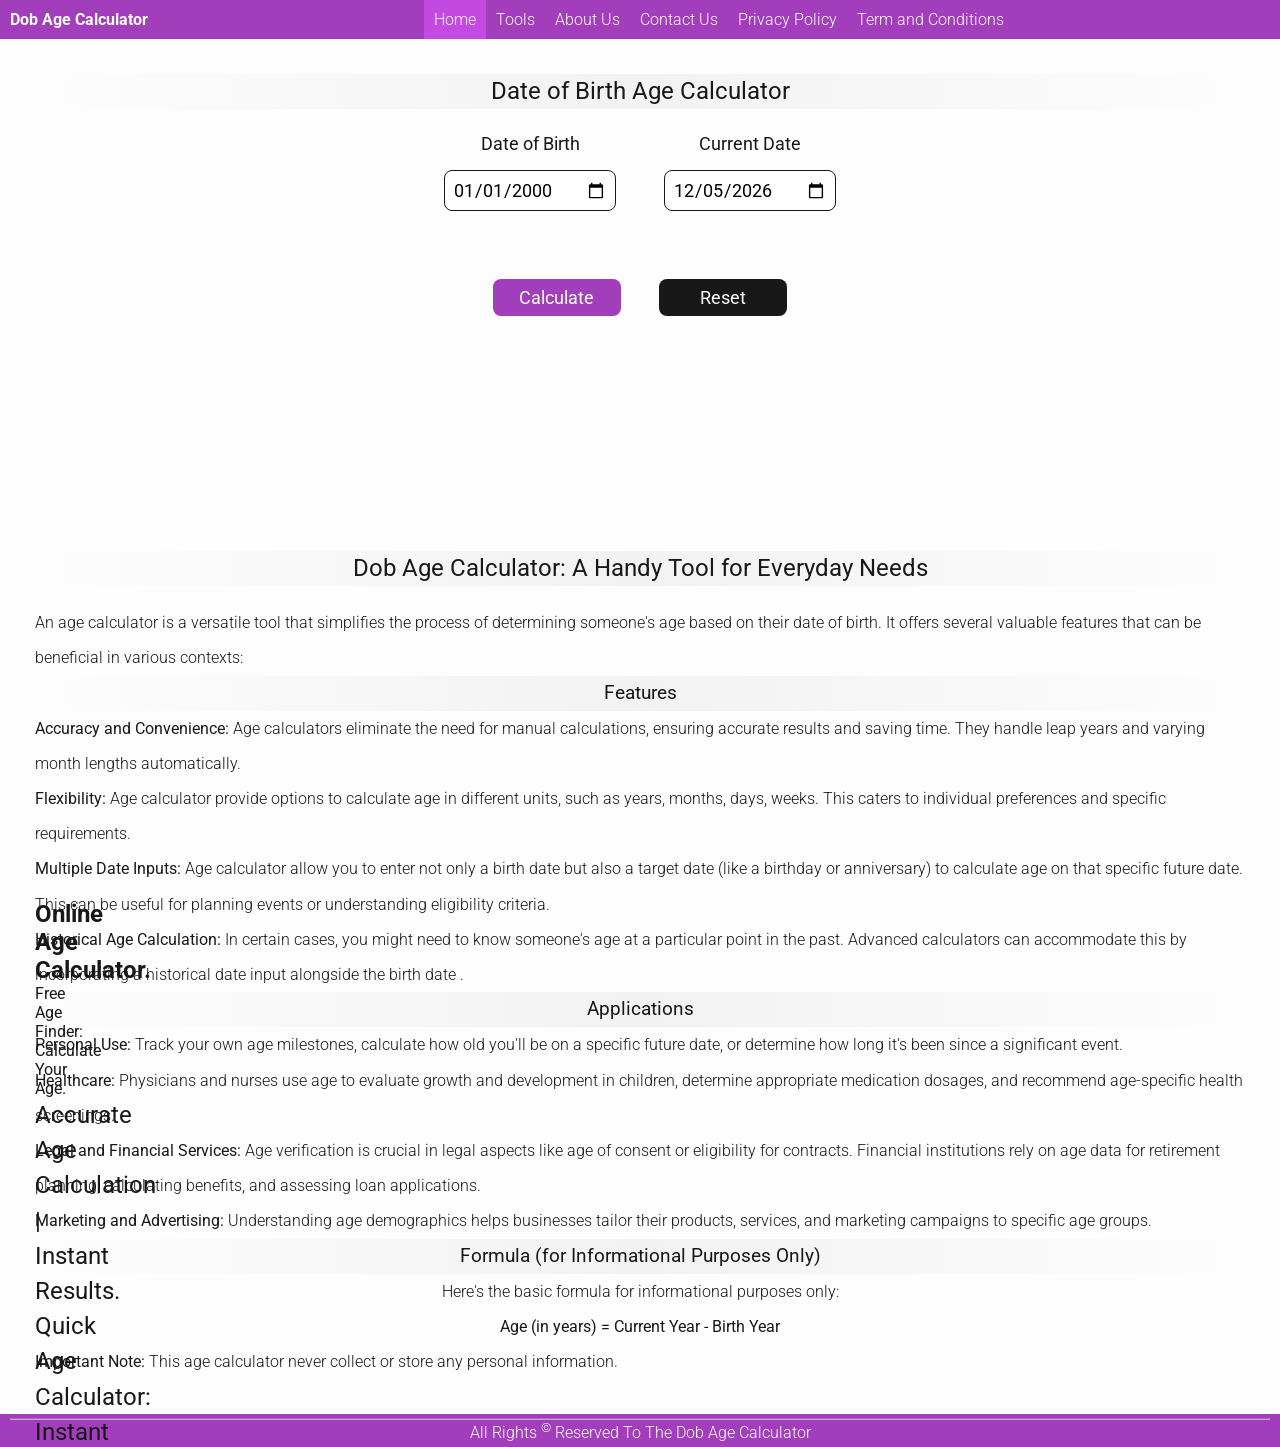
<file: Dob Age Calculator - Online/index.html>
<!DOCTYPE html>
<html lang="en">

<head>
  <meta charset="UTF-8">
  <meta http-equiv="X-UA-Compatible" content="IE=edge">
  <meta name="viewport" content="width=device-width, initial-scale=1.0">
  <meta name="title" content="Free Online Age Calculator Date of Birth Age Calculation">

  <title>Free Online Age Calculator Instant Date of Birth Age Calculation</title>

  <meta name="description"
    content="Want to know how old you are? Our accurate age calculator provides a detailed breakdown of your age in years, months, and days." />
  <meta name="keywords"
    content="age calculator, calculate age, how old am i, birthday calculator, age in years months days,
online age calculator, free age calculator, accurate age calculator, age calculation, determine age,
how to calculate age, find out my age, age calculator for kids, age calculator for adults, age calculator by birthdate" />

  <meta property="og:title" content="Age Calculator - Find Your Exact Age" />
  <meta property="og:description" content="Know your exact age and how many days until your next birthday." />
  <meta property="og:image" content="https://dobagecalculator.online/img/og.jpg" />
  <meta property="og:url" content="https://dobagecalculator.online" />
  <meta property="og:logo" content="https://dobagecalculator.online/img/logo.png" />
  <meta property="og:type" content="website" />

  <link rel="apple-touch-icon" sizes="180x180" href="https://dobagecalculator.online/img/favicon/apple-touch-icon.png">
  <link rel="icon" type="image/png" sizes="32x32" href="https://dobagecalculator.online/img/favicon/favicon-32x32.png">
  <link rel="icon" type="image/png" sizes="16x16" href="https://dobagecalculator.online/img/favicon/favicon-16x16.png">
  <link rel="manifest" href="https://dobagecalculator.online/img/favicon/site.webmanifest">
  <link rel="mask-icon" href="https://dobagecalculator.online/img/favicon/safari-pinned-tab.svg" color="#5bbad5">
  <link rel="shortcut icon" href="https://dobagecalculator.online/img/favicon/favicon.ico">
  <meta name="msapplication-TileColor" content="#da532c">
  <meta name="msapplication-config" content="https://dobagecalculator.online/img/favicon/browserconfig.xml">
  <meta name="theme-color" content="#ffffff">

  <link rel="preconnect" href="https://fonts.googleapis.com">
  <link rel="preconnect" href="https://fonts.gstatic.com" crossorigin>
  <link
    href="https://fonts.googleapis.com/css2?family=Roboto:ital,wght@0,100;0,300;0,400;0,500;0,700;0,900;1,100;1,300;1,400;1,500;1,700;1,900&display=swap"
    rel="stylesheet">

  <link rel="stylesheet" href="./css/style.css">
  <link rel="stylesheet" href="./css/color-var.css">
  <link rel="stylesheet" href="./css/index.css">

  <!-- Google tag (gtag.js) -->
  <script async src="https://www.googletagmanager.com/gtag/js?id=G-6TN190CVE0"></script>
  <script>
    window.dataLayer = window.dataLayer || [];
    function gtag() { dataLayer.push(arguments); }
    gtag('js', new Date());

    gtag('config', 'G-6TN190CVE0');
  </script>

</head>

<body>
  <nav>

    <div class="logo" onclick="window.open('./index.html', '_self')"> Dob Age Calculator </div>
    <ul id="navLinks">
      <li onclick="window.open('./index.html', '_self')" class="active-menu">Home</li>
      <li onclick="window.open('./tools.html', '_self')">Tools</li>
      <li onclick="window.open('./aboutus.html', '_self')">About Us</li>
      <li onclick="window.open('./contactus.html', '_self')">Contact Us</li>
      <li onclick="window.open('./privacypolicy.html', '_self')">Privacy Policy</li>
      <li onclick="window.open('./termsandconditions.html', '_self')">Term and Conditions</li>
    </ul>
    <div class="menu-btn"><img id="menuImg" src="img/menu.png" alt="menu exped and collape"></div>
  </nav>

  <main>

    <article style="position: fixed;bottom: 0;width: 0;height: 0;z-index: -9;">
      <div>

        <h1>Online Age Calculator.</h1>
        <p>Free Age Finder: Calculate Your Age.</p>
        <h2>Accurate Age Calculation | Instant Results.</h2>
        <h2>Quick Age Calculator: Instant Results.</h2>
        <h3>Free Age Finder: Calculate Your Age in Seconds.</h3>
        <h4>Age Calculator: Find Your Age.</h4>
        <h4>Instant Age Calculator: Get Your Age in Seconds.</h4>
        <h5>Age Calculator Tool: Determine Your Age.</h5>
        <h6>Online Age Calculator: Accurate Age Calculation.</h6>
      </div>
      <header>
        <h1>online dob</h1>
        <p>onlineage</p>
        <h2>someone's age calculator</h2>
        <h2>online dob calculator</h2>
        <h3>dob calculator online</h3>
        <h4>United States</h4>
        <h4>Romania</h4>
        <h5>France</h5>
        <h6>Netherlands</h6>
      </header>
      <div>
        <h1>Age Calculator Tool | Free Online Age Finder.</h1>
        <p>Accurate Age Calculator | Instant Results.</p>
        <h2>Calculate Your Age | Free Online Age Calculator.</h2>
        <h2> Find Your Age</h2>
        <h2>age calculator online by date of birth</h2>
        <h3>age calculator by date of birth</h3>
        <h5>age calculator for ssc gd</h5>
        <h6>Age Calculator</h6>
      </div>

      <span>age calculator for ssc</span>
      <a href="#"> age calculator from date of birth</a>
      <p> age calculator with date of birth</p>
      <div> Calculate Age Online</div>

      <section>
        <h1>Age Calculator</h1>
        <p>Want to know your <strong>age</strong>? Use our <strong>age calculator</strong> to easily
          <strong>calculate</strong> your <strong>age</strong> in <strong>years, months</strong>, and
          <strong>days</strong>.
        </p>
        <p>Curious about <em>how old</em> you are? Our <strong>birthday calculator</strong> can help you
          <strong>determine</strong> your <strong>age</strong>.
        </p>
        <p>Need an <strong>online age calculator</strong>? Our <strong>free</strong> tool provides <strong>accurate age
            calculation</strong> and is easy to use.</p>
        <p>Looking for a reliable <strong>age calculator</strong>? Our <strong>online</strong> tool can help you
          <strong>calculate</strong> your <strong>age</strong> with precision.
        </p>
        <p>Unsure <em>how to calculate</em> your <strong>age</strong>? Our <strong>age calculator</strong> can guide you
          through the process.</p>
        <p>Want to <strong>find out</strong> your <strong>age</strong>? Our <strong>age calculator</strong> for
          <strong>kids</strong> or <strong>adults</strong> can help you.
        </p>
        <p>Need an <strong>age calculator</strong> based on your <strong>birthdate</strong>? Our tool can provide
          accurate results.</p>
      </section>

    </article>

    <div id="toolBox">

      <h2>Date of Birth Age Calculator</h2>

      <div id="mainBox">

        <div id="inputDiv">

          <div>
            <label for="dob">Date of Birth</label>
            <input id="dob" type="date" value="2000-01-01" />
          </div>

          <div>
            <label for="cDate">Current Date</label>
            <input id="cDate" type="date" value="2025-01-01" />
          </div>

        </div>

        <div id="btnDiv">
          <input type="button" value="Calculate" onclick="calculateAge()">
          <input type="button" value="Reset" onclick="resetForm()">
        </div>

        <div id="outputDiv">

        </div>

      </div>

    </div>

    <div id="toolText">

      <h2>Dob Age Calculator: A Handy Tool for Everyday Needs</h2>

      <p>An age calculator is a versatile tool that simplifies the process of determining someone's age based on their
        date of birth. It offers several valuable features that can be beneficial in various contexts:</p>

      <h3>Features</h3>
      <ul>
        <li>
          <b>Accuracy and Convenience:</b>
          Age calculators eliminate the need for manual calculations, ensuring accurate
          results and saving time. They handle leap years and varying month lengths automatically.
        </li>
        <li>
          <b>Flexibility:</b>
          Age calculator provide options to calculate age in different units, such as years, months,
          days, weeks. This caters to individual preferences and specific requirements.
        </li>
        <li>
          <b>Multiple Date Inputs:</b>
          Age calculator allow you to enter not only a birth date but also a target date
          (like a birthday or anniversary) to calculate age on that specific future date. This can be useful for
          planning events or understanding eligibility criteria.
        </li>
        <li>
          <b>Historical Age Calculation:</b>
          In certain cases, you might need to know someone's age at a particular
          point
          in the past. Advanced calculators can accommodate this by incorporating a historical date input alongside
          the birth date
          .
        </li>
      </ul>

      <h3>Applications</h3>
      <ul>
        <li><b>Personal Use:</b> Track your own age milestones, calculate how old you'll be on a specific future date,
          or
          determine how long it's been since a significant event.</li>
        <li><b>Healthcare:</b> Physicians and nurses use age to evaluate growth and development in children, determine
          appropriate medication dosages, and recommend age-specific health screenings.</li>
        <li><b>Legal and Financial Services:</b> Age verification is crucial in legal aspects like age of consent or
          eligibility for contracts. Financial institutions rely on age data for retirement planning, calculating
          benefits, and assessing loan applications.</li>
        <li><b>Marketing and Advertising:</b> Understanding age demographics helps businesses tailor their products,
          services, and marketing campaigns to specific age groups.</li>
      </ul>

      <h3>Formula (for Informational Purposes Only)</h3>

      <p class="txt-cen">Here's the basic formula for informational purposes only:</p>

      <h4 class="txt-cen"><b>Age (in years) = Current Year - Birth Year</b></h4>

      <p><b>Important Note:</b> This age calculator never collect or store any personal information.</p>

    </div>

  </main>

  <footer>
    <hr>
    All Rights <sup>©</sup> Reserved To The Dob Age Calculator
  </footer>

  <script src="./js/script.js"></script>
  <script src="./js/index.js"></script>

</body>

</html>
</file>
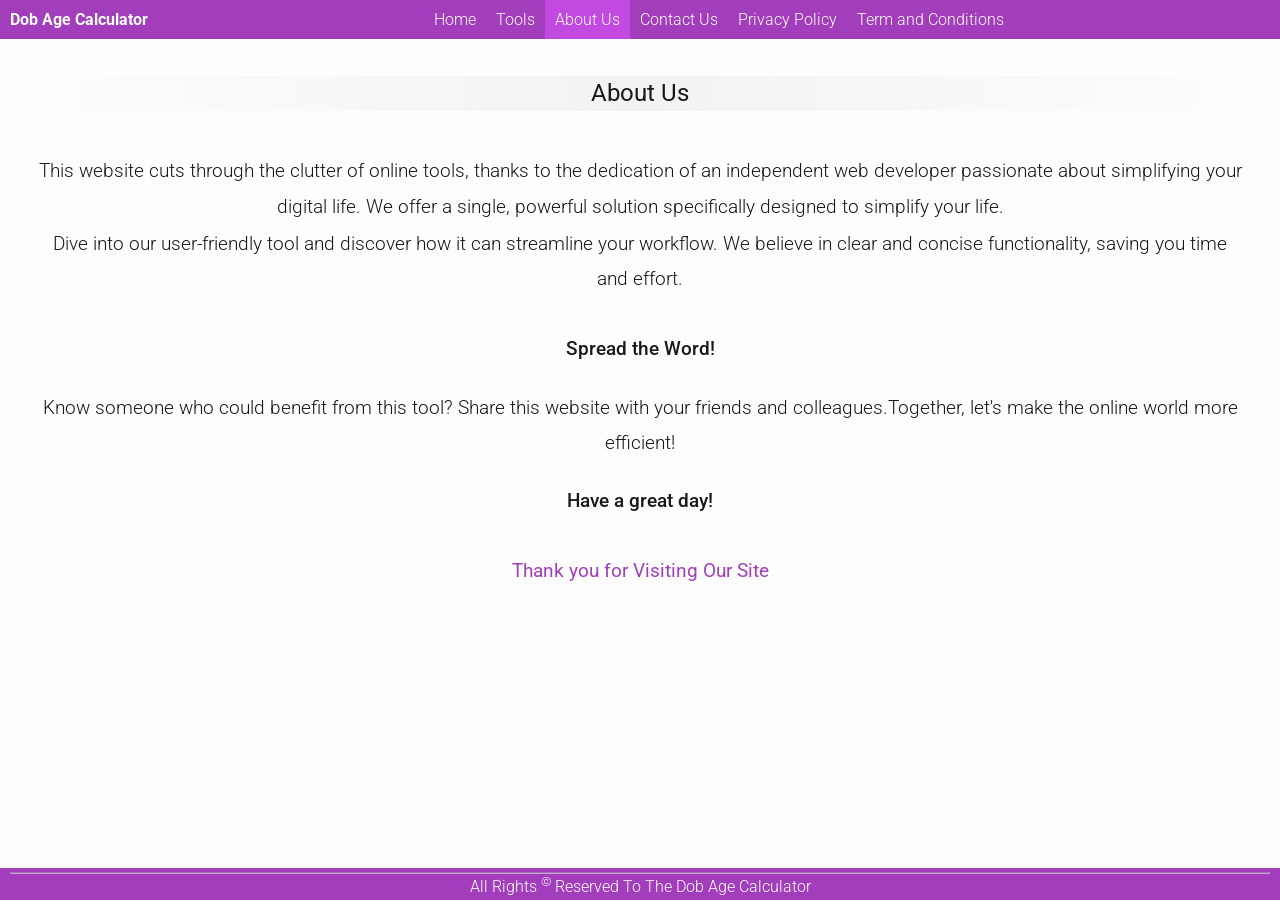
<file: Dob Age Calculator - Online/aboutus.html>
<!DOCTYPE html>
<html lang="en">

<head>
  <meta charset="UTF-8">
  <meta http-equiv="X-UA-Compatible" content="IE=edge">
  <meta name="viewport" content="width=device-width, initial-scale=1.0">

  <title>Dob Age Calculator - About Us</title>

  <meta property="og:title" content="Age Calculator - Find Your Exact Age" />
  <meta property="og:description" content="Know your exact age and how many days until your next birthday." />
  <meta property="og:image" content="https://dobagecalculator.online/img/og.jpg" />
  <meta property="og:url" content="https://dobagecalculator.online" />
  <meta property="og:logo" content="https://dobagecalculator.online/img/logo.png" />
  <meta property="og:type" content="website" />

  <link rel="apple-touch-icon" sizes="180x180" href="https://dobagecalculator.online/img/favicon/apple-touch-icon.png">
  <link rel="icon" type="image/png" sizes="32x32" href="https://dobagecalculator.online/img/favicon/favicon-32x32.png">
  <link rel="icon" type="image/png" sizes="16x16" href="https://dobagecalculator.online/img/favicon/favicon-16x16.png">
  <link rel="manifest" href="https://dobagecalculator.online/img/favicon/site.webmanifest">
  <link rel="mask-icon" href="https://dobagecalculator.online/img/favicon/safari-pinned-tab.svg" color="#5bbad5">
  <link rel="shortcut icon" href="https://dobagecalculator.online/img/favicon/favicon.ico">
  <meta name="msapplication-TileColor" content="#da532c">
  <meta name="msapplication-config" content="https://dobagecalculator.online/img/favicon/browserconfig.xml">
  <meta name="theme-color" content="#ffffff">

  <link rel="preconnect" href="https://fonts.googleapis.com">
  <link rel="preconnect" href="https://fonts.gstatic.com" crossorigin>
  <link
    href="https://fonts.googleapis.com/css2?family=Roboto:ital,wght@0,100;0,300;0,400;0,500;0,700;0,900;1,100;1,300;1,400;1,500;1,700;1,900&display=swap"
    rel="stylesheet">

  <link rel="stylesheet" href="./css/style.css">
  <link rel="stylesheet" href="./css/color-var.css">
  <link rel="stylesheet" href="./css/aboutus.css">

  <!-- Google tag (gtag.js) -->
  <script async src="https://www.googletagmanager.com/gtag/js?id=G-6TN190CVE0"></script>
  <script>
    window.dataLayer = window.dataLayer || [];
    function gtag() { dataLayer.push(arguments); }
    gtag('js', new Date());

    gtag('config', 'G-6TN190CVE0');
  </script>

</head>

<body>
  <nav>
    <div class="logo" onclick="window.open('./index.html', '_self')">Dob Age Calculator</div>
    <ul id="navLinks">
      <li onclick="window.open('./index.html', '_self')">Home</li>
      <li onclick="window.open('./tools.html', '_self')">Tools</li>
      <li onclick="window.open('./aboutus.html', '_self')" class="active-menu">About Us</li>
      <li onclick="window.open('./contactus.html', '_self')">Contact Us</li>
      <li onclick="window.open('./privacypolicy.html', '_self')">Privacy Policy</li>
      <li onclick="window.open('./termsandconditions.html', '_self')">Term and Conditions</li>
    </ul>
    <div class="menu-btn"><img id="menuImg" src="img/menu.png" alt="menu exped and collape"></div>
  </nav>

  <main>

    <h2>About Us</h2>
    <br>
    <br>
    <p>This website cuts through the clutter of online tools, thanks to the dedication of an independent web developer
      passionate about simplifying your digital life. We offer a single, powerful solution specifically designed to
      simplify your life.</p>
    <p>Dive into our user-friendly tool and discover how it can streamline your workflow. We believe in clear and
      concise functionality, saving you time and effort.</p>
    <h4 class="m-top"><b>Spread the Word!</b></h4>
    <br>
    <p>Know someone who could benefit from this tool? Share this website with your friends and colleagues.Together,
      let's make the online world more efficient!</p>
    <br>
    <h4><b>Have a great day!</b></h4>

    <h4 class="m-top primary-color">Thank you for Visiting Our Site</h4>

  </main>

  <footer>
    <hr>
    All Rights <sup>©</sup> Reserved To The Dob Age Calculator
  </footer>
  <script src="./js/script.js"></script>
</body>

</html>
</file>
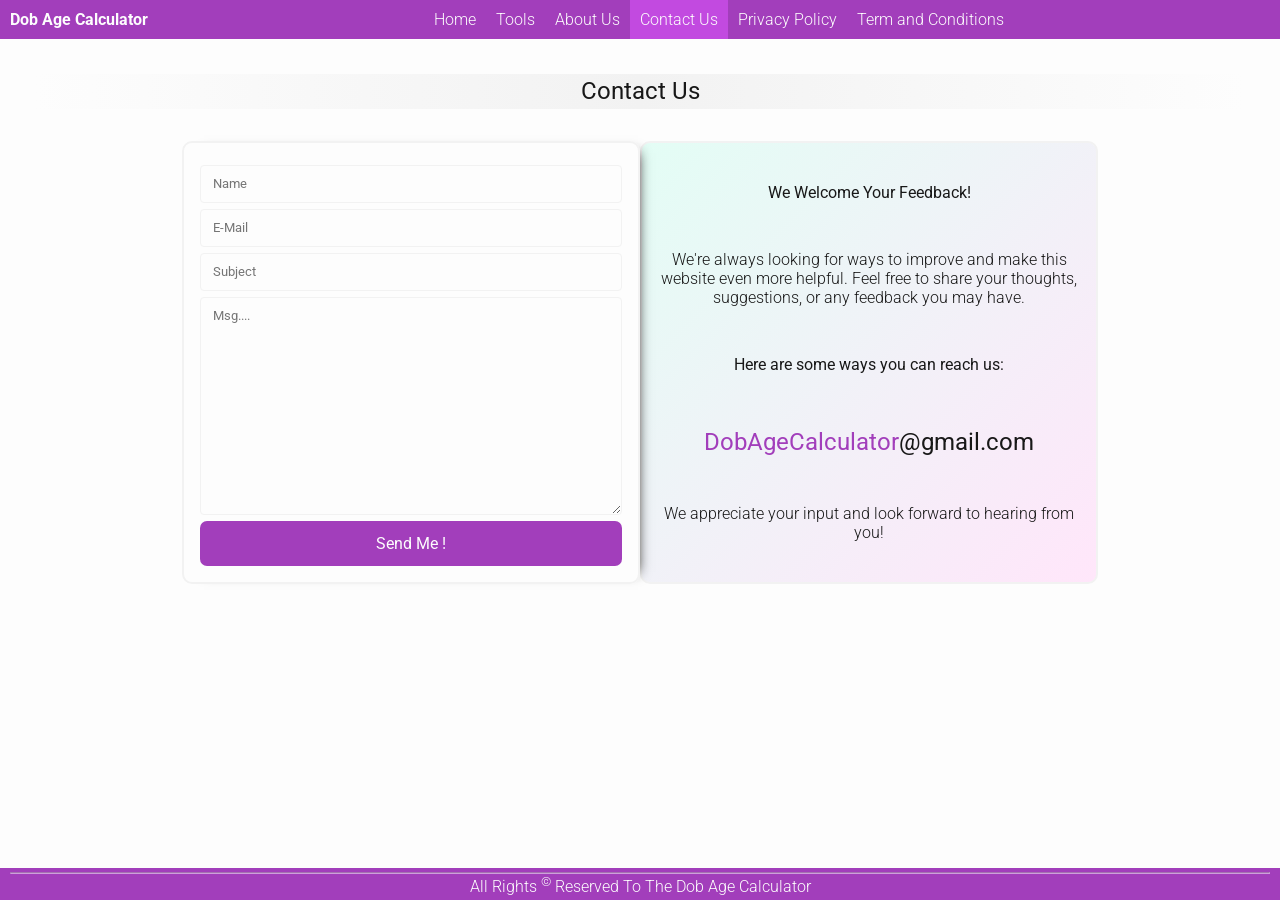
<file: Dob Age Calculator - Online/contactus.html>
<!DOCTYPE html>
<html lang="en">

<head>
  <meta charset="UTF-8">
  <meta http-equiv="X-UA-Compatible" content="IE=edge">
  <meta name="viewport" content="width=device-width, initial-scale=1.0">

  <title>Dob Age Calculator - Contact Us</title>

  <meta property="og:title" content="Age Calculator - Find Your Exact Age" />
  <meta property="og:description" content="Know your exact age and how many days until your next birthday." />
  <meta property="og:image" content="https://dobagecalculator.online/img/og.jpg" />
  <meta property="og:url" content="https://dobagecalculator.online" />
  <meta property="og:logo" content="https://dobagecalculator.online/img/logo.png" />
  <meta property="og:type" content="website" />

  <link rel="apple-touch-icon" sizes="180x180" href="https://dobagecalculator.online/img/favicon/apple-touch-icon.png">
  <link rel="icon" type="image/png" sizes="32x32" href="https://dobagecalculator.online/img/favicon/favicon-32x32.png">
  <link rel="icon" type="image/png" sizes="16x16" href="https://dobagecalculator.online/img/favicon/favicon-16x16.png">
  <link rel="manifest" href="https://dobagecalculator.online/img/favicon/site.webmanifest">
  <link rel="mask-icon" href="https://dobagecalculator.online/img/favicon/safari-pinned-tab.svg" color="#5bbad5">
  <link rel="shortcut icon" href="https://dobagecalculator.online/img/favicon/favicon.ico">
  <meta name="msapplication-TileColor" content="#da532c">
  <meta name="msapplication-config" content="https://dobagecalculator.online/img/favicon/browserconfig.xml">
  <meta name="theme-color" content="#ffffff">

  <link rel="preconnect" href="https://fonts.googleapis.com">
  <link rel="preconnect" href="https://fonts.gstatic.com" crossorigin>
  <link
    href="https://fonts.googleapis.com/css2?family=Roboto:ital,wght@0,100;0,300;0,400;0,500;0,700;0,900;1,100;1,300;1,400;1,500;1,700;1,900&display=swap"
    rel="stylesheet">
  <link rel="preconnect" href="https://fonts.googleapis.com">
  <link rel="preconnect" href="https://fonts.gstatic.com" crossorigin>
  <link
    href="https://fonts.googleapis.com/css2?family=Roboto:ital,wght@0,100;0,300;0,400;0,500;0,700;0,900;1,100;1,300;1,400;1,500;1,700;1,900&display=swap"
    rel="stylesheet">

  <link rel="stylesheet" href="./css/style.css">
  <link rel="stylesheet" href="./css/color-var.css">
  <link rel="stylesheet" href="./css/contactus.css">

  <!-- Google tag (gtag.js) -->
  <script async src="https://www.googletagmanager.com/gtag/js?id=G-6TN190CVE0"></script>
  <script>
    window.dataLayer = window.dataLayer || [];
    function gtag() { dataLayer.push(arguments); }
    gtag('js', new Date());

    gtag('config', 'G-6TN190CVE0');
  </script>

</head>

<body>
  <nav>
    <div class="logo" onclick="window.open('./index.html', '_self')">Dob Age Calculator</div>
    <ul id="navLinks">
      <li onclick="window.open('./index.html', '_self')">Home</li>
      <li onclick="window.open('./tools.html', '_self')">Tools</li>
      <li onclick="window.open('./aboutus.html', '_self')">About Us</li>
      <li onclick="window.open('./contactus.html', '_self')" class="active-menu">Contact Us</li>
      <li onclick="window.open('./privacypolicy.html', '_self')">Privacy Policy</li>
      <li onclick="window.open('./termsandconditions.html', '_self')">Term and Conditions</li>
    </ul>
    <div class="menu-btn"><img id="menuImg" src="img/menu.png" alt="menu exped and collape"></div>
  </nav>

  <main>

    <h2>Contact Us</h2>
    <h2 id="statusMsg">Please Wait...</h2>

    <div id="bigBox">
      <div id="leftBox">

        <form id="form">

          <input type="text" name="name" id="name" placeholder="Name" required>
          <input type="email" name="email" id="email" placeholder="E-Mail" required>
          <input type="text" name="sub" id="subject" placeholder="Subject" required>
          <textarea name="msg" id="msg" placeholder="Msg...." rows="10" required></textarea>
          <input type="submit" value="Send Me !" class="link-hover">

        </form>

      </div>
      <div id="rightBox">

        <h4>We Welcome Your Feedback!</h4>

        <p>We're always looking for ways to improve and make this website even more helpful. Feel free to share your
          thoughts, suggestions, or any feedback you may have.</p>
        <p><b>Here are some ways you can reach us:</b></p>


        <a href=mailto:dobagecalculator@gmail.com?subject="Hi !">DobAgeCalculator<span
            style="color: var(--black-color);">@gmail.com</span></a>

        <p>We appreciate your input and look forward to hearing from you!</p>

      </div>
    </div>

  </main>

  <footer>
    <hr>
    All Rights <sup>©</sup> Reserved To The Dob Age Calculator
  </footer>
  <script src="./js/script.js"></script>
  <script src="./js/contactus.js"></script>
</body>

</html>
</file>
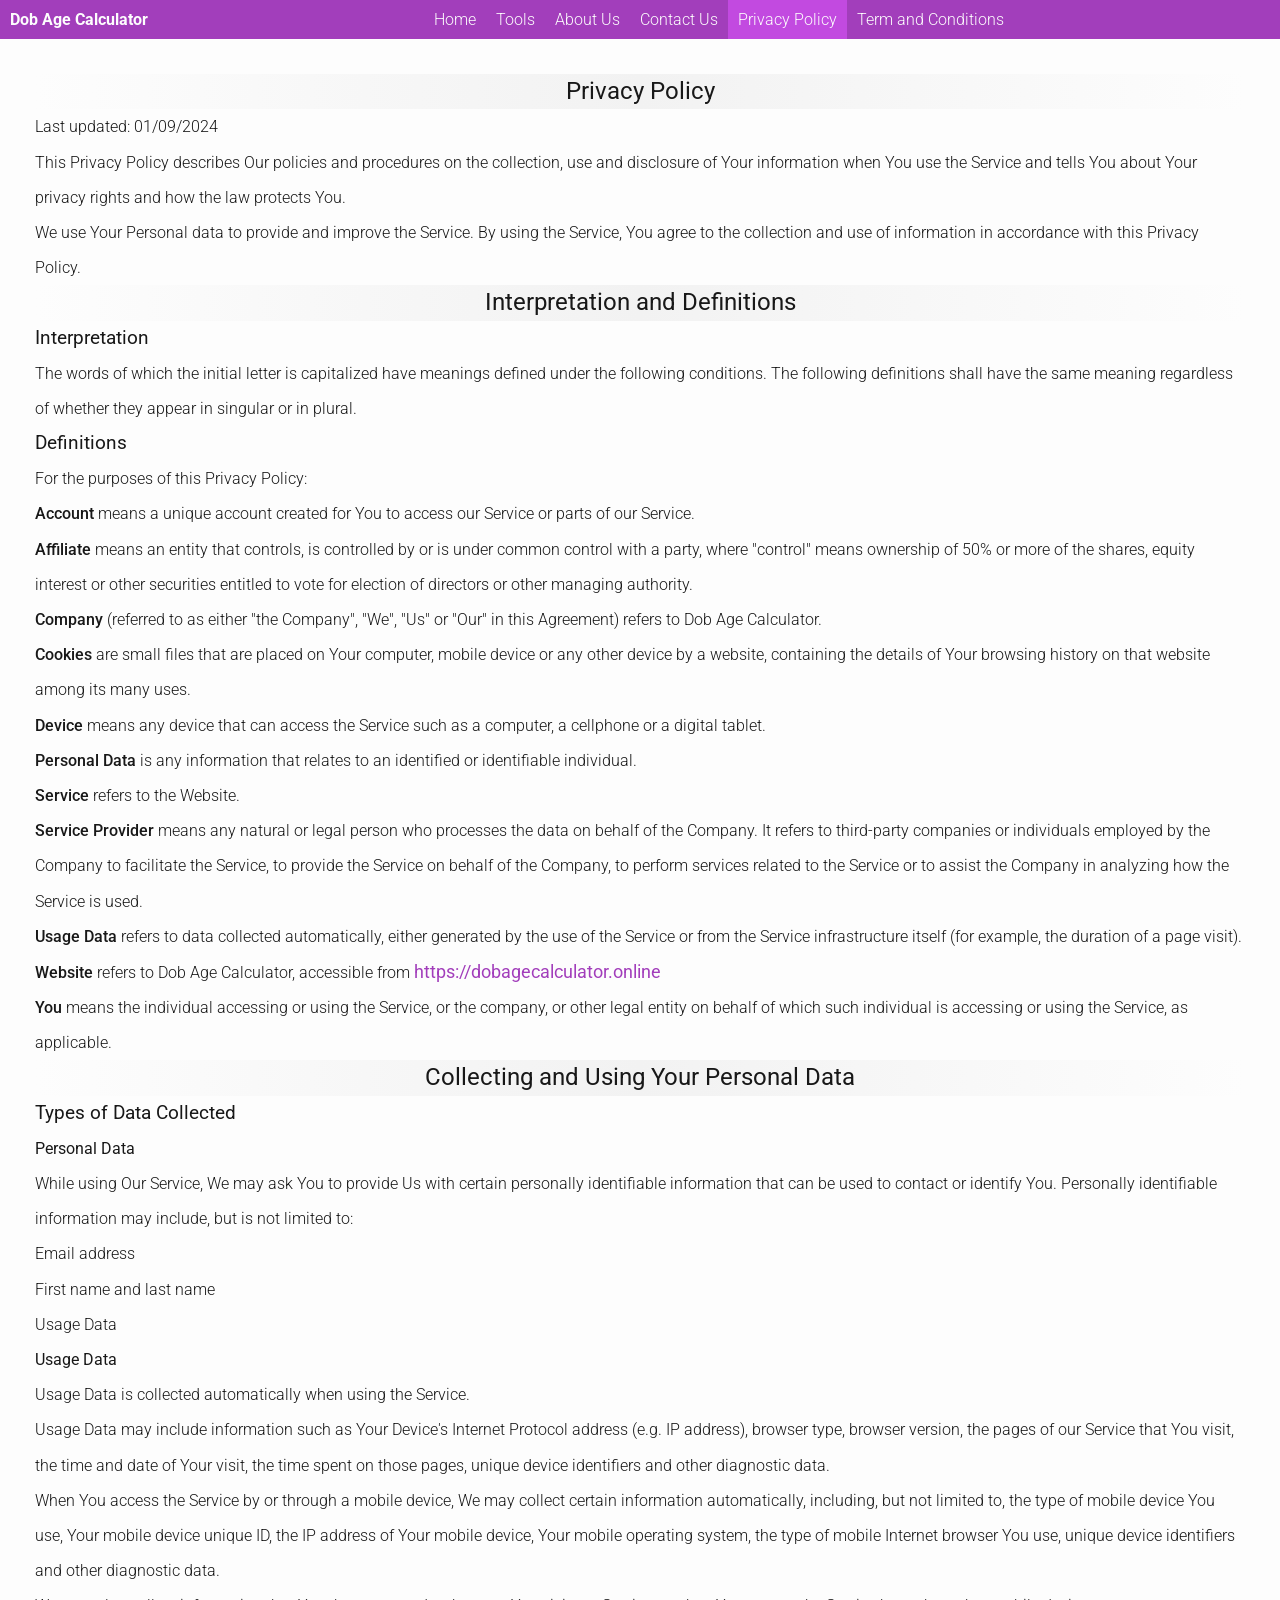
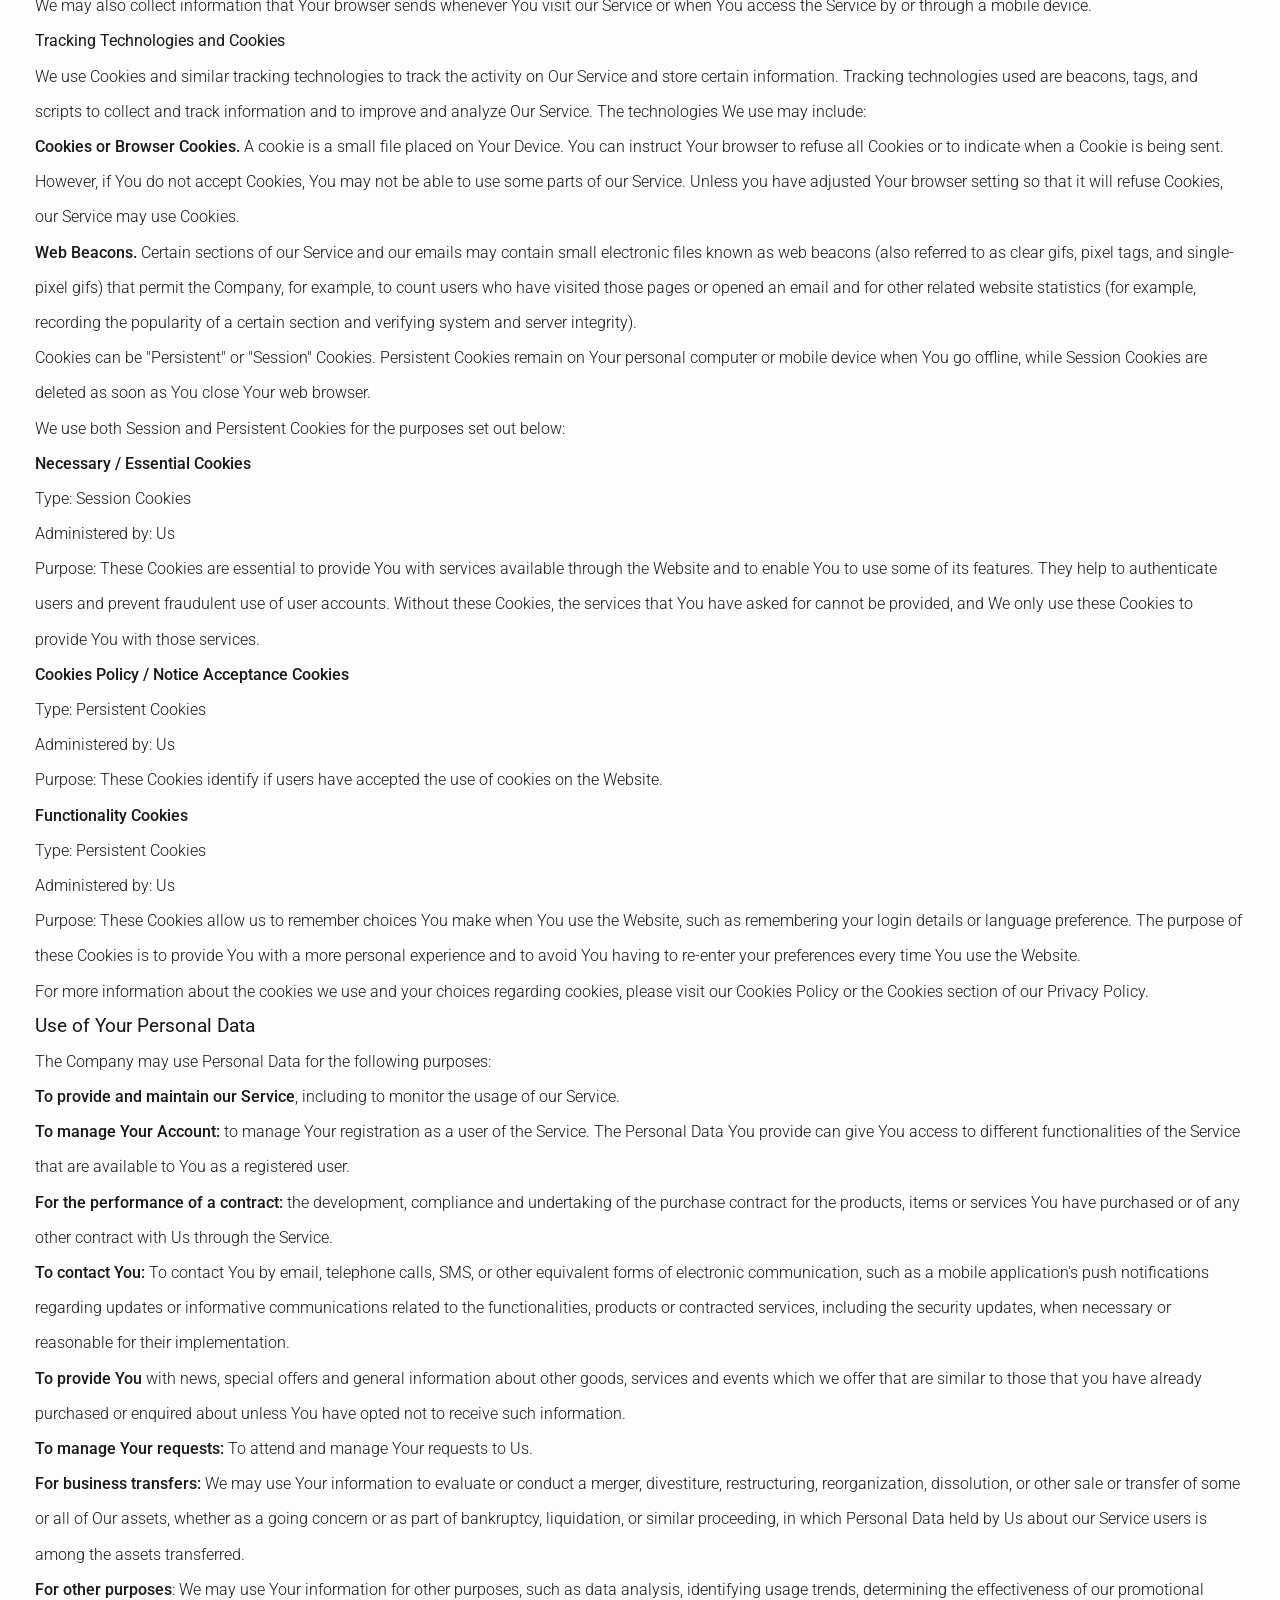
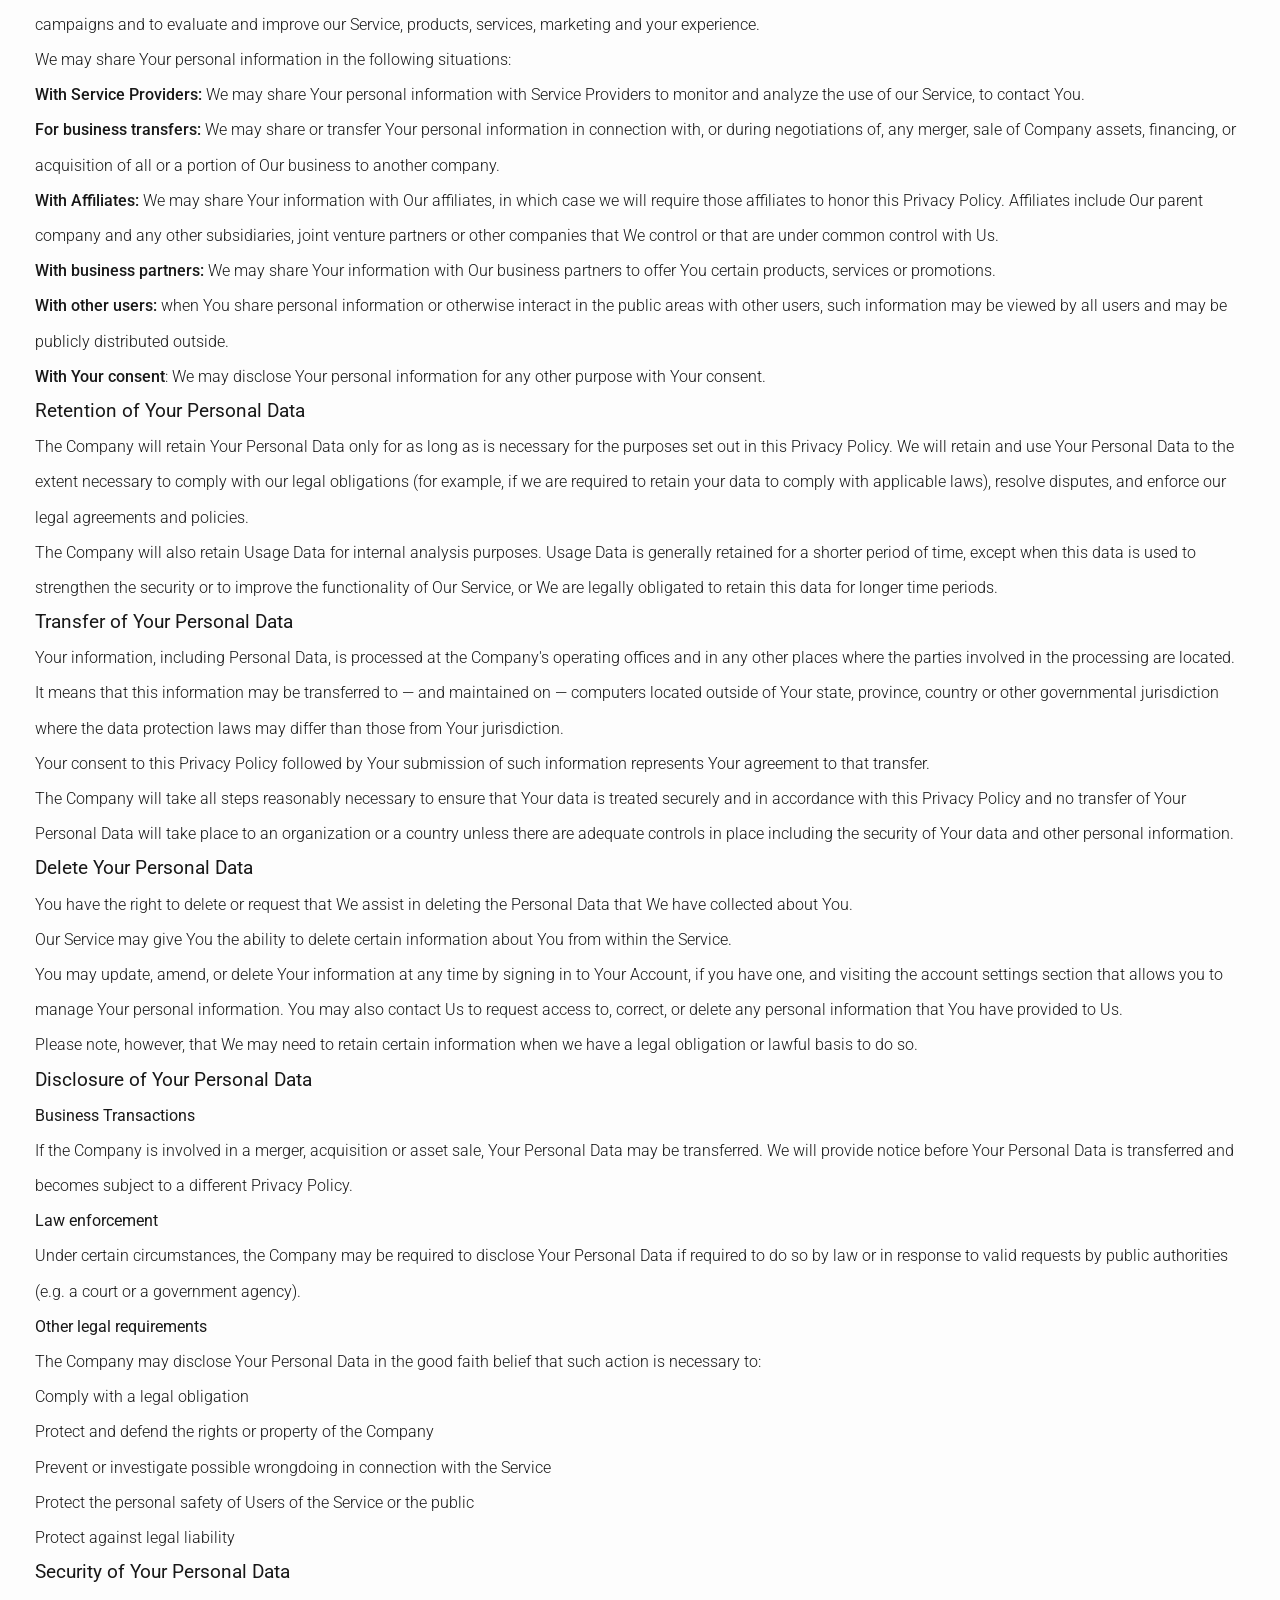
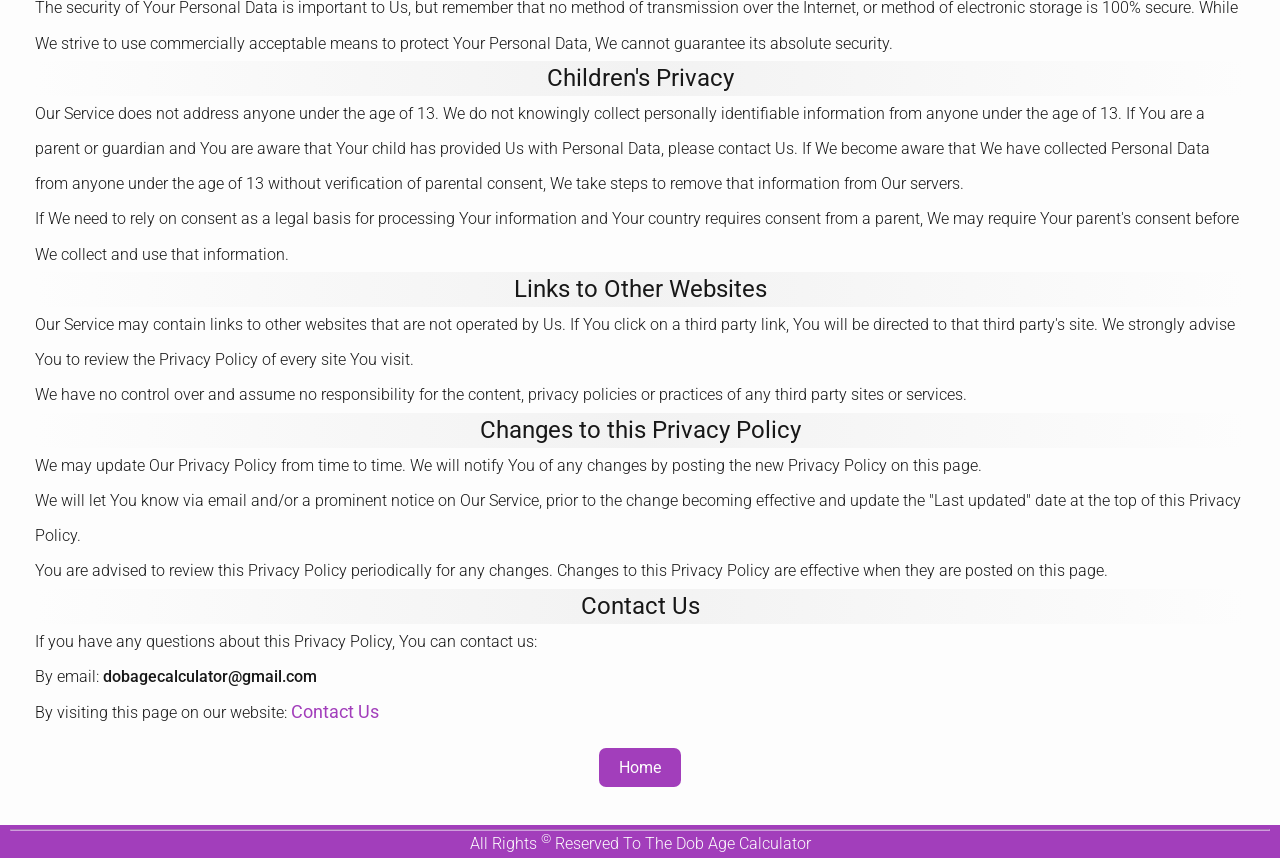
<file: Dob Age Calculator - Online/privacypolicy.html>
<!DOCTYPE html>
<html lang="en">

<head>
  <meta charset="UTF-8">
  <meta http-equiv="X-UA-Compatible" content="IE=edge">
  <meta name="viewport" content="width=device-width, initial-scale=1.0">
  <title>Dob Age Calculator - Privacy Policy</title>

  <meta property="og:title" content="Age Calculator - Find Your Exact Age" />
  <meta property="og:description" content="Know your exact age and how many days until your next birthday." />
  <meta property="og:image" content="https://dobagecalculator.online/img/og.jpg" />
  <meta property="og:url" content="https://dobagecalculator.online" />
  <meta property="og:logo" content="https://dobagecalculator.online/img/logo.png" />
  <meta property="og:type" content="website" />

  <link rel="apple-touch-icon" sizes="180x180" href="https://dobagecalculator.online/img/favicon/apple-touch-icon.png">
  <link rel="icon" type="image/png" sizes="32x32" href="https://dobagecalculator.online/img/favicon/favicon-32x32.png">
  <link rel="icon" type="image/png" sizes="16x16" href="https://dobagecalculator.online/img/favicon/favicon-16x16.png">
  <link rel="manifest" href="https://dobagecalculator.online/img/favicon/site.webmanifest">
  <link rel="mask-icon" href="https://dobagecalculator.online/img/favicon/safari-pinned-tab.svg" color="#5bbad5">
  <link rel="shortcut icon" href="https://dobagecalculator.online/img/favicon/favicon.ico">
  <meta name="msapplication-TileColor" content="#da532c">
  <meta name="msapplication-config" content="https://dobagecalculator.online/img/favicon/browserconfig.xml">
  <meta name="theme-color" content="#ffffff">

  <link rel="preconnect" href="https://fonts.googleapis.com">
  <link rel="preconnect" href="https://fonts.gstatic.com" crossorigin>
  <link
    href="https://fonts.googleapis.com/css2?family=Roboto:ital,wght@0,100;0,300;0,400;0,500;0,700;0,900;1,100;1,300;1,400;1,500;1,700;1,900&display=swap"
    rel="stylesheet">

  <link rel="stylesheet" href="./css/style.css">
  <link rel="stylesheet" href="./css/color-var.css">
  <link rel="stylesheet" href="./css/privacypolicy.css">

  <!-- Google tag (gtag.js) -->
  <script async src="https://www.googletagmanager.com/gtag/js?id=G-6TN190CVE0"></script>
  <script>
    window.dataLayer = window.dataLayer || [];
    function gtag() { dataLayer.push(arguments); }
    gtag('js', new Date());

    gtag('config', 'G-6TN190CVE0');
  </script>

</head>

<body>
  <nav>
    <div class="logo" onclick="window.open('./index.html', '_self')">Dob Age Calculator</div>
    <ul id="navLinks">
      <li onclick="window.open('./index.html', '_self')">Home</li>
      <li onclick="window.open('./tools.html', '_self')">Tools</li>
      <li onclick="window.open('./aboutus.html', '_self')">About Us</li>
      <li onclick="window.open('./contactus.html', '_self')">Contact Us</li>
      <li onclick="window.open('./privacypolicy.html', '_self')" class="active-menu">Privacy Policy</li>
      <li onclick="window.open('./termsandconditions.html', '_self')">Term and Conditions</li>
    </ul>
    <div class="menu-btn"><img id="menuImg" src="img/menu.png" alt="menu exped and collape"></div>
  </nav>

  <main>

    <h2>Privacy Policy</h2>
    <p>Last updated: 01/09/2024</p>
    <p>This Privacy Policy describes Our policies and procedures on the collection, use and disclosure of Your
      information when You use the Service and tells You about Your privacy rights and how the law protects You.</p>
    <p>We use Your Personal data to provide and improve the Service. By using the Service, You agree to the collection
      and use of information in accordance with this Privacy Policy.</p>
    <h2>Interpretation and Definitions</h2>
    <h3>Interpretation</h3>
    <p>The words of which the initial letter is capitalized have meanings defined under the following conditions. The
      following definitions shall have the same meaning regardless of whether they appear in singular or in plural.</p>
    <h3>Definitions</h3>
    <p>For the purposes of this Privacy Policy:</p>
    <ul>
      <li>
        <p><strong>Account</strong> means a unique account created for You to access our Service or parts of our
          Service.</p>
      </li>
      <li>
        <p><strong>Affiliate</strong> means an entity that controls, is controlled by or is under common control with a
          party, where &quot;control&quot; means ownership of 50% or more of the shares, equity interest or other
          securities entitled to vote for election of directors or other managing authority.</p>
      </li>
      <li>
        <p><strong>Company</strong> (referred to as either &quot;the Company&quot;, &quot;We&quot;, &quot;Us&quot; or
          &quot;Our&quot; in this Agreement) refers to Dob Age Calculator.</p>
      </li>
      <li>
        <p><strong>Cookies</strong> are small files that are placed on Your computer, mobile device or any other device
          by a website, containing the details of Your browsing history on that website among its many uses.</p>
      </li>
      <li>
        <p><strong>Device</strong> means any device that can access the Service such as a computer, a cellphone or a
          digital tablet.</p>
      </li>
      <li>
        <p><strong>Personal Data</strong> is any information that relates to an identified or identifiable individual.
        </p>
      </li>
      <li>
        <p><strong>Service</strong> refers to the Website.</p>
      </li>
      <li>
        <p><strong>Service Provider</strong> means any natural or legal person who processes the data on behalf of the
          Company. It refers to third-party companies or individuals employed by the Company to facilitate the Service,
          to provide the Service on behalf of the Company, to perform services related to the Service or to assist the
          Company in analyzing how the Service is used.</p>
      </li>
      <li>
        <p><strong>Usage Data</strong> refers to data collected automatically, either generated by the use of the
          Service or from the Service infrastructure itself (for example, the duration of a page visit).</p>
      </li>
      <li>
        <p><strong>Website</strong> refers to Dob Age Calculator, accessible from <a href="https://dobagecalculator.online
          " rel="external nofollow noopener" target="_blank">https://dobagecalculator.online
          </a></p>
      </li>
      <li>
        <p><strong>You</strong> means the individual accessing or using the Service, or the company, or other legal
          entity on behalf of which such individual is accessing or using the Service, as applicable.</p>
      </li>
    </ul>
    <h2>Collecting and Using Your Personal Data</h2>
    <h3>Types of Data Collected</h3>
    <h4>Personal Data</h4>
    <p>While using Our Service, We may ask You to provide Us with certain personally identifiable information that can
      be used to contact or identify You. Personally identifiable information may include, but is not limited to:</p>
    <ul>
      <li>
        <p>Email address</p>
      </li>
      <li>
        <p>First name and last name</p>
      </li>
      <li>
        <p>Usage Data</p>
      </li>
    </ul>
    <h4>Usage Data</h4>
    <p>Usage Data is collected automatically when using the Service.</p>
    <p>Usage Data may include information such as Your Device's Internet Protocol address (e.g. IP address), browser
      type, browser version, the pages of our Service that You visit, the time and date of Your visit, the time spent on
      those pages, unique device identifiers and other diagnostic data.</p>
    <p>When You access the Service by or through a mobile device, We may collect certain information automatically,
      including, but not limited to, the type of mobile device You use, Your mobile device unique ID, the IP address of
      Your mobile device, Your mobile operating system, the type of mobile Internet browser You use, unique device
      identifiers and other diagnostic data.</p>
    <p>We may also collect information that Your browser sends whenever You visit our Service or when You access the
      Service by or through a mobile device.</p>
    <h4>Tracking Technologies and Cookies</h4>
    <p>We use Cookies and similar tracking technologies to track the activity on Our Service and store certain
      information. Tracking technologies used are beacons, tags, and scripts to collect and track information and to
      improve and analyze Our Service. The technologies We use may include:</p>
    <ul>
      <li><strong>Cookies or Browser Cookies.</strong> A cookie is a small file placed on Your Device. You can instruct
        Your browser to refuse all Cookies or to indicate when a Cookie is being sent. However, if You do not accept
        Cookies, You may not be able to use some parts of our Service. Unless you have adjusted Your browser setting so
        that it will refuse Cookies, our Service may use Cookies.</li>
      <li><strong>Web Beacons.</strong> Certain sections of our Service and our emails may contain small electronic
        files known as web beacons (also referred to as clear gifs, pixel tags, and single-pixel gifs) that permit the
        Company, for example, to count users who have visited those pages or opened an email and for other related
        website statistics (for example, recording the popularity of a certain section and verifying system and server
        integrity).</li>
    </ul>
    <p>Cookies can be &quot;Persistent&quot; or &quot;Session&quot; Cookies. Persistent Cookies remain on Your personal
      computer or mobile device when You go offline, while Session Cookies are deleted as soon as You close Your web
      browser.
    <p>We use both Session and Persistent Cookies for the purposes set out below:</p>
    <ul>
      <li>
        <p><strong>Necessary / Essential Cookies</strong></p>
        <p>Type: Session Cookies</p>
        <p>Administered by: Us</p>
        <p>Purpose: These Cookies are essential to provide You with services available through the Website and to enable
          You to use some of its features. They help to authenticate users and prevent fraudulent use of user accounts.
          Without these Cookies, the services that You have asked for cannot be provided, and We only use these Cookies
          to provide You with those services.</p>
      </li>
      <li>
        <p><strong>Cookies Policy / Notice Acceptance Cookies</strong></p>
        <p>Type: Persistent Cookies</p>
        <p>Administered by: Us</p>
        <p>Purpose: These Cookies identify if users have accepted the use of cookies on the Website.</p>
      </li>
      <li>
        <p><strong>Functionality Cookies</strong></p>
        <p>Type: Persistent Cookies</p>
        <p>Administered by: Us</p>
        <p>Purpose: These Cookies allow us to remember choices You make when You use the Website, such as remembering
          your login details or language preference. The purpose of these Cookies is to provide You with a more personal
          experience and to avoid You having to re-enter your preferences every time You use the Website.</p>
      </li>
    </ul>
    <p>For more information about the cookies we use and your choices regarding cookies, please visit our Cookies Policy
      or the Cookies section of our Privacy Policy.</p>
    <h3>Use of Your Personal Data</h3>
    <p>The Company may use Personal Data for the following purposes:</p>
    <ul>
      <li>
        <p><strong>To provide and maintain our Service</strong>, including to monitor the usage of our Service.</p>
      </li>
      <li>
        <p><strong>To manage Your Account:</strong> to manage Your registration as a user of the Service. The Personal
          Data You provide can give You access to different functionalities of the Service that are available to You as
          a registered user.</p>
      </li>
      <li>
        <p><strong>For the performance of a contract:</strong> the development, compliance and undertaking of the
          purchase contract for the products, items or services You have purchased or of any other contract with Us
          through the Service.</p>
      </li>
      <li>
        <p><strong>To contact You:</strong> To contact You by email, telephone calls, SMS, or other equivalent forms of
          electronic communication, such as a mobile application's push notifications regarding updates or informative
          communications related to the functionalities, products or contracted services, including the security
          updates, when necessary or reasonable for their implementation.</p>
      </li>
      <li>
        <p><strong>To provide You</strong> with news, special offers and general information about other goods, services
          and events which we offer that are similar to those that you have already purchased or enquired about unless
          You have opted not to receive such information.</p>
      </li>
      <li>
        <p><strong>To manage Your requests:</strong> To attend and manage Your requests to Us.</p>
      </li>
      <li>
        <p><strong>For business transfers:</strong> We may use Your information to evaluate or conduct a merger,
          divestiture, restructuring, reorganization, dissolution, or other sale or transfer of some or all of Our
          assets, whether as a going concern or as part of bankruptcy, liquidation, or similar proceeding, in which
          Personal Data held by Us about our Service users is among the assets transferred.</p>
      </li>
      <li>
        <p><strong>For other purposes</strong>: We may use Your information for other purposes, such as data analysis,
          identifying usage trends, determining the effectiveness of our promotional campaigns and to evaluate and
          improve our Service, products, services, marketing and your experience.</p>
      </li>
    </ul>
    <p>We may share Your personal information in the following situations:</p>
    <ul>
      <li><strong>With Service Providers:</strong> We may share Your personal information with Service Providers to
        monitor and analyze the use of our Service, to contact You.</li>
      <li><strong>For business transfers:</strong> We may share or transfer Your personal information in connection
        with, or during negotiations of, any merger, sale of Company assets, financing, or acquisition of all or a
        portion of Our business to another company.</li>
      <li><strong>With Affiliates:</strong> We may share Your information with Our affiliates, in which case we will
        require those affiliates to honor this Privacy Policy. Affiliates include Our parent company and any other
        subsidiaries, joint venture partners or other companies that We control or that are under common control with
        Us.</li>
      <li><strong>With business partners:</strong> We may share Your information with Our business partners to offer You
        certain products, services or promotions.</li>
      <li><strong>With other users:</strong> when You share personal information or otherwise interact in the public
        areas with other users, such information may be viewed by all users and may be publicly distributed outside.
      </li>
      <li><strong>With Your consent</strong>: We may disclose Your personal information for any other purpose with Your
        consent.</li>
    </ul>
    <h3>Retention of Your Personal Data</h3>
    <p>The Company will retain Your Personal Data only for as long as is necessary for the purposes set out in this
      Privacy Policy. We will retain and use Your Personal Data to the extent necessary to comply with our legal
      obligations (for example, if we are required to retain your data to comply with applicable laws), resolve
      disputes, and enforce our legal agreements and policies.</p>
    <p>The Company will also retain Usage Data for internal analysis purposes. Usage Data is generally retained for a
      shorter period of time, except when this data is used to strengthen the security or to improve the functionality
      of Our Service, or We are legally obligated to retain this data for longer time periods.</p>
    <h3>Transfer of Your Personal Data</h3>
    <p>Your information, including Personal Data, is processed at the Company's operating offices and in any other
      places where the parties involved in the processing are located. It means that this information may be transferred
      to — and maintained on — computers located outside of Your state, province, country or other governmental
      jurisdiction where the data protection laws may differ than those from Your jurisdiction.</p>
    <p>Your consent to this Privacy Policy followed by Your submission of such information represents Your agreement to
      that transfer.</p>
    <p>The Company will take all steps reasonably necessary to ensure that Your data is treated securely and in
      accordance with this Privacy Policy and no transfer of Your Personal Data will take place to an organization or a
      country unless there are adequate controls in place including the security of Your data and other personal
      information.</p>
    <h3>Delete Your Personal Data</h3>
    <p>You have the right to delete or request that We assist in deleting the Personal Data that We have collected about
      You.</p>
    <p>Our Service may give You the ability to delete certain information about You from within the Service.</p>
    <p>You may update, amend, or delete Your information at any time by signing in to Your Account, if you have one, and
      visiting the account settings section that allows you to manage Your personal information. You may also contact Us
      to request access to, correct, or delete any personal information that You have provided to Us.</p>
    <p>Please note, however, that We may need to retain certain information when we have a legal obligation or lawful
      basis to do so.</p>
    <h3>Disclosure of Your Personal Data</h3>
    <h4>Business Transactions</h4>
    <p>If the Company is involved in a merger, acquisition or asset sale, Your Personal Data may be transferred. We will
      provide notice before Your Personal Data is transferred and becomes subject to a different Privacy Policy.</p>
    <h4>Law enforcement</h4>
    <p>Under certain circumstances, the Company may be required to disclose Your Personal Data if required to do so by
      law or in response to valid requests by public authorities (e.g. a court or a government agency).</p>
    <h4>Other legal requirements</h4>
    <p>The Company may disclose Your Personal Data in the good faith belief that such action is necessary to:</p>
    <ul>
      <li>Comply with a legal obligation</li>
      <li>Protect and defend the rights or property of the Company</li>
      <li>Prevent or investigate possible wrongdoing in connection with the Service</li>
      <li>Protect the personal safety of Users of the Service or the public</li>
      <li>Protect against legal liability</li>
    </ul>
    <h3>Security of Your Personal Data</h3>
    <p>The security of Your Personal Data is important to Us, but remember that no method of transmission over the
      Internet, or method of electronic storage is 100% secure. While We strive to use commercially acceptable means to
      protect Your Personal Data, We cannot guarantee its absolute security.</p>
    <h2>Children's Privacy</h2>
    <p>Our Service does not address anyone under the age of 13. We do not knowingly collect personally identifiable
      information from anyone under the age of 13. If You are a parent or guardian and You are aware that Your child has
      provided Us with Personal Data, please contact Us. If We become aware that We have collected Personal Data from
      anyone under the age of 13 without verification of parental consent, We take steps to remove that information from
      Our servers.</p>
    <p>If We need to rely on consent as a legal basis for processing Your information and Your country requires consent
      from a parent, We may require Your parent's consent before We collect and use that information.</p>
    <h2>Links to Other Websites</h2>
    <p>Our Service may contain links to other websites that are not operated by Us. If You click on a third party link,
      You will be directed to that third party's site. We strongly advise You to review the Privacy Policy of every site
      You visit.</p>
    <p>We have no control over and assume no responsibility for the content, privacy policies or practices of any third
      party sites or services.</p>
    <h2>Changes to this Privacy Policy</h2>
    <p>We may update Our Privacy Policy from time to time. We will notify You of any changes by posting the new Privacy
      Policy on this page.</p>
    <p>We will let You know via email and/or a prominent notice on Our Service, prior to the change becoming effective
      and update the &quot;Last updated&quot; date at the top of this Privacy Policy.</p>
    <p>You are advised to review this Privacy Policy periodically for any changes. Changes to this Privacy Policy are
      effective when they are posted on this page.</p>
    <h2>Contact Us</h2>
    <p>If you have any questions about this Privacy Policy, You can contact us:</p>
    <ul>
      <li>
        <p>By email: <b>dobagecalculator@gmail.com</b></p>
      </li>
      <li>
        <p>By visiting this page on our website: <a href="contactus.html" rel="external nofollow noopener"
            target="_blank">Contact Us</a></p>
      </li>
    </ul>

    <h4 id="btn"><a href="index.html" class="a-btn link-hover">Home</a></h4>

  </main>

  <footer>
    <hr>
    All Rights <sup>©</sup> Reserved To The Dob Age Calculator
  </footer>
  <script src="./js/script.js"></script>
</body>

</html>
</file>
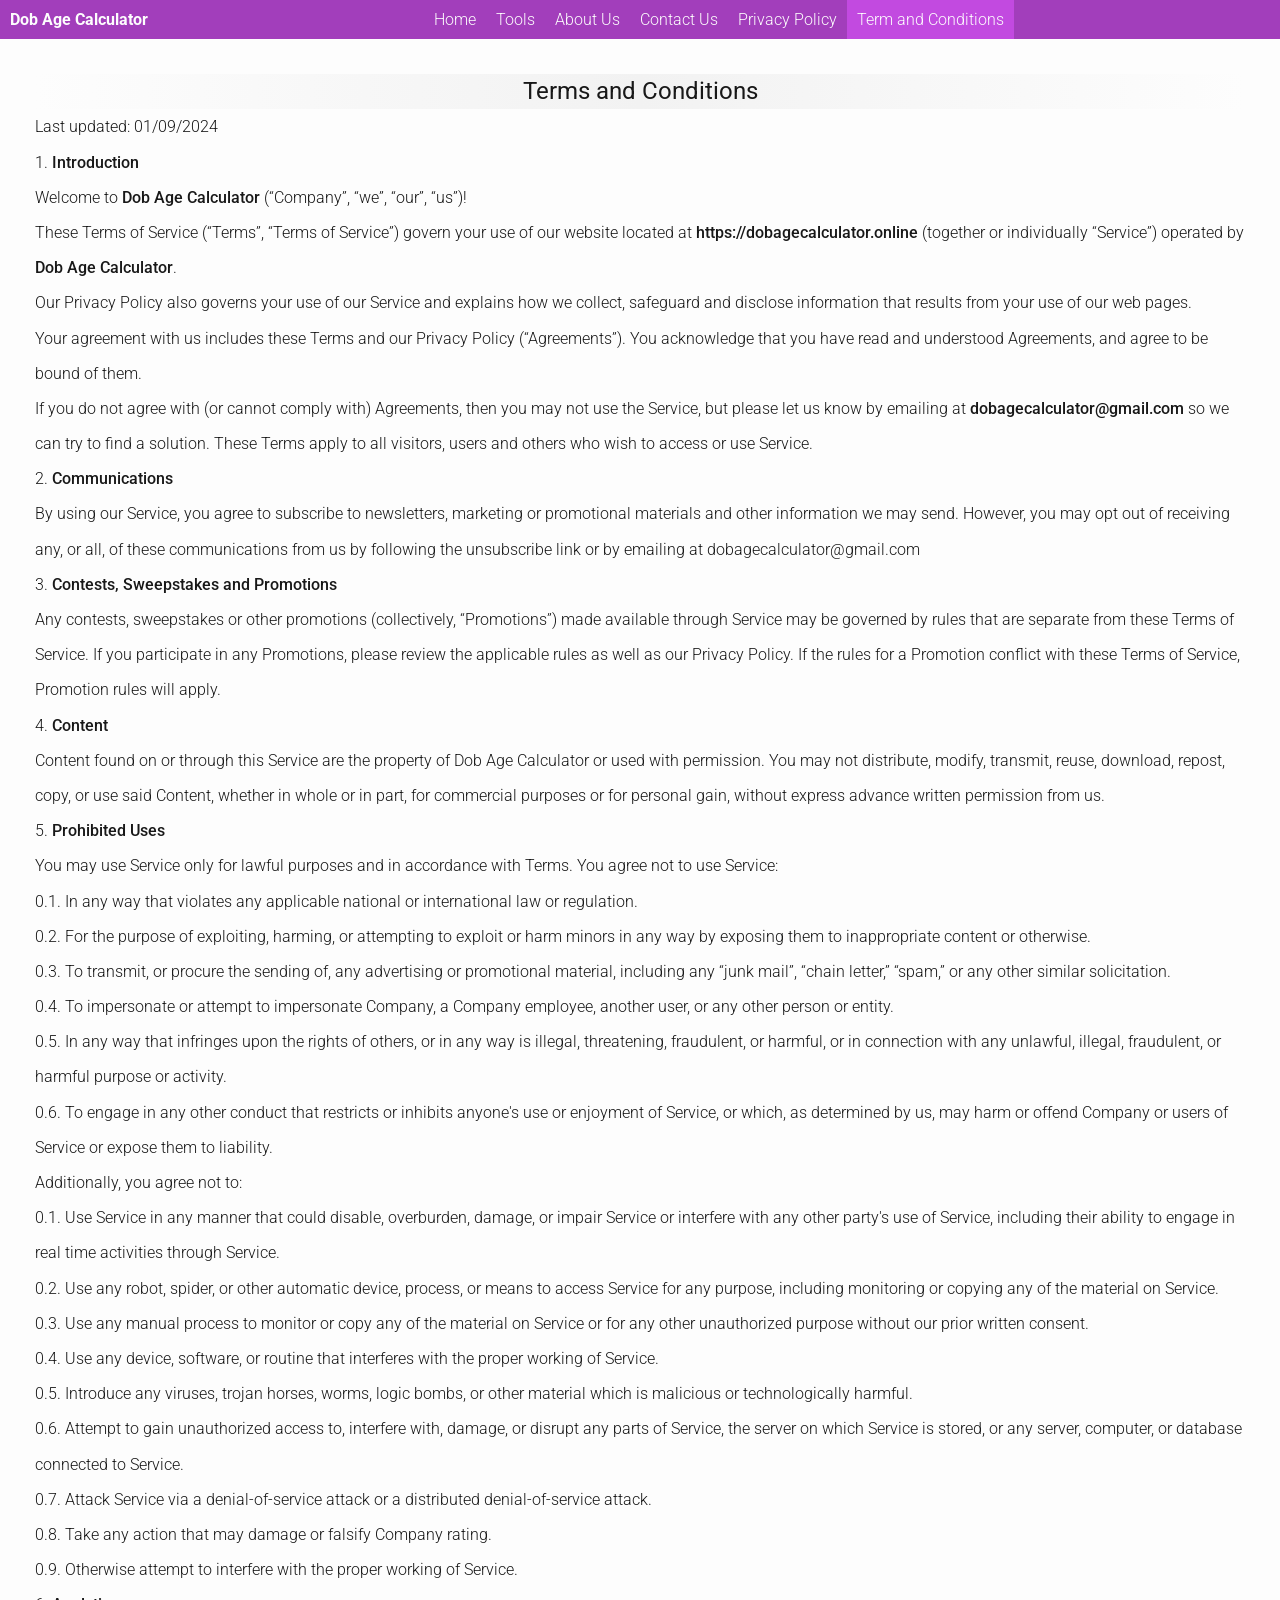
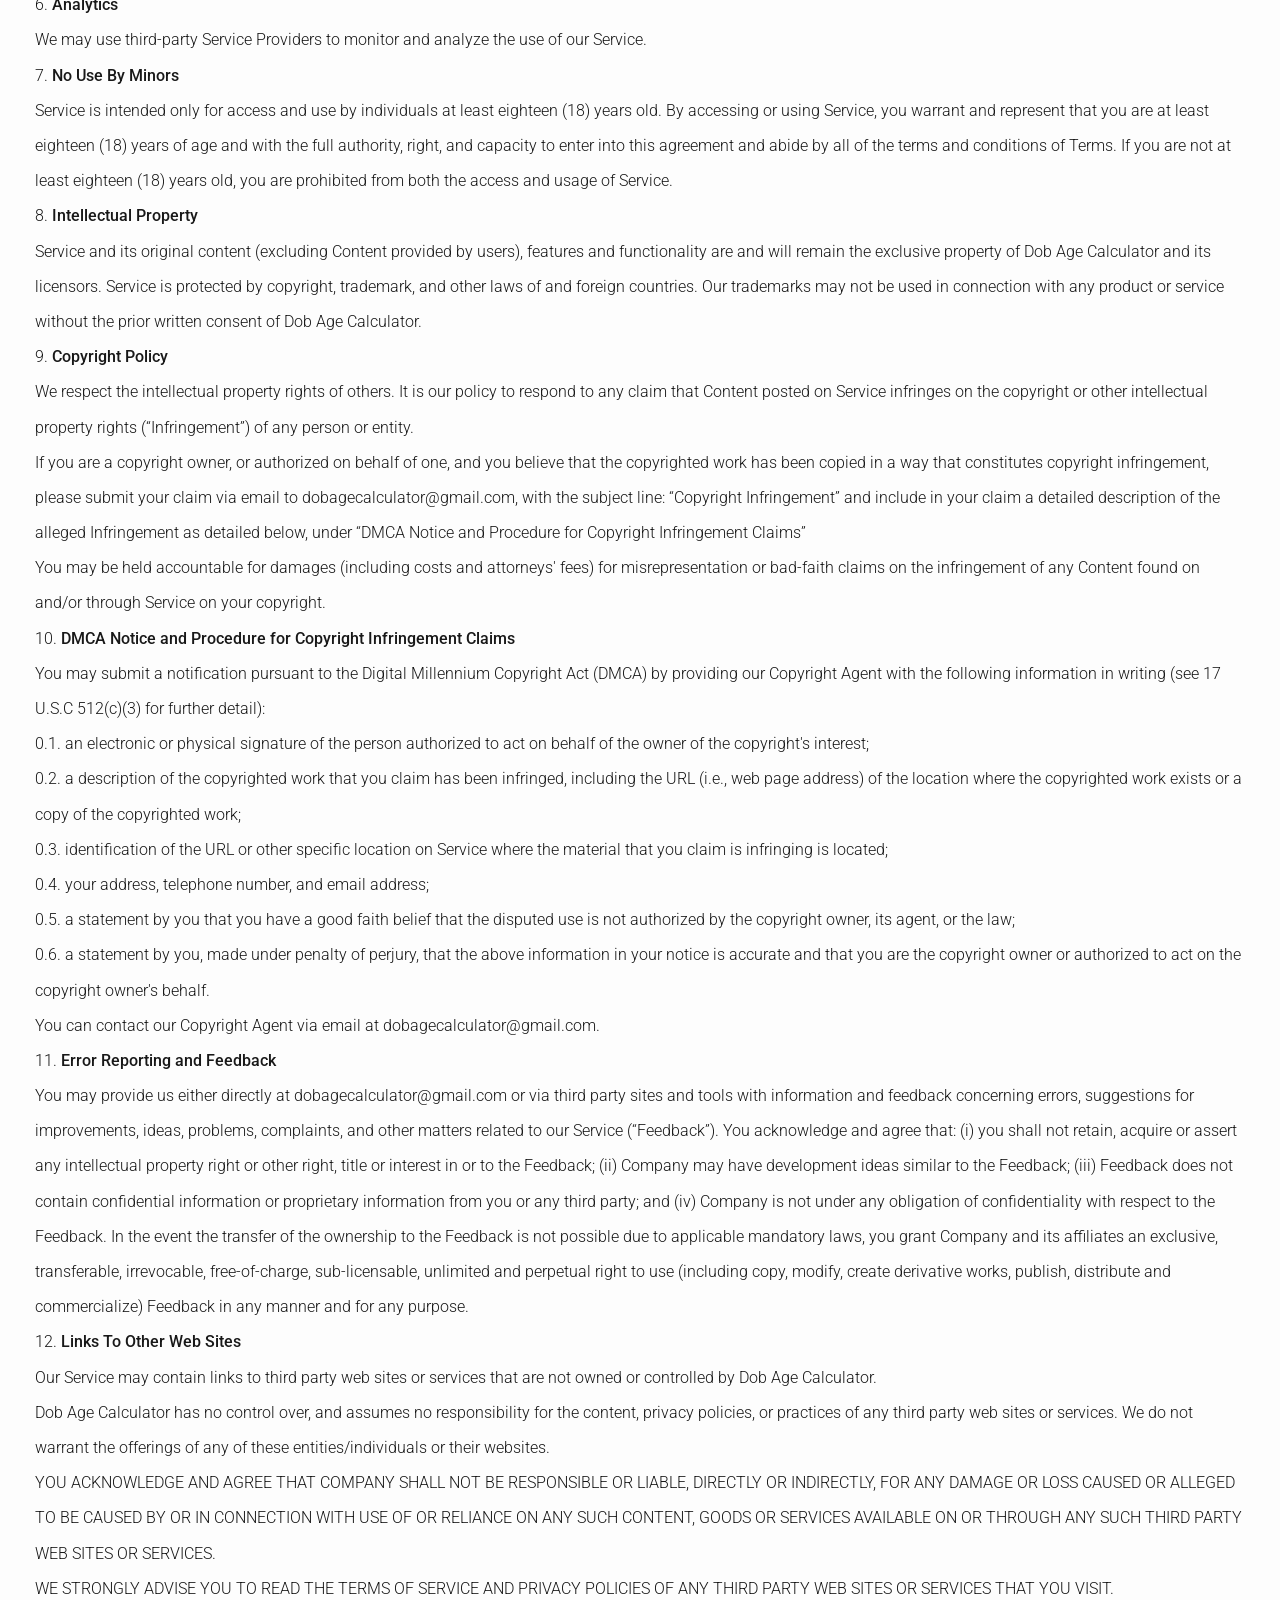
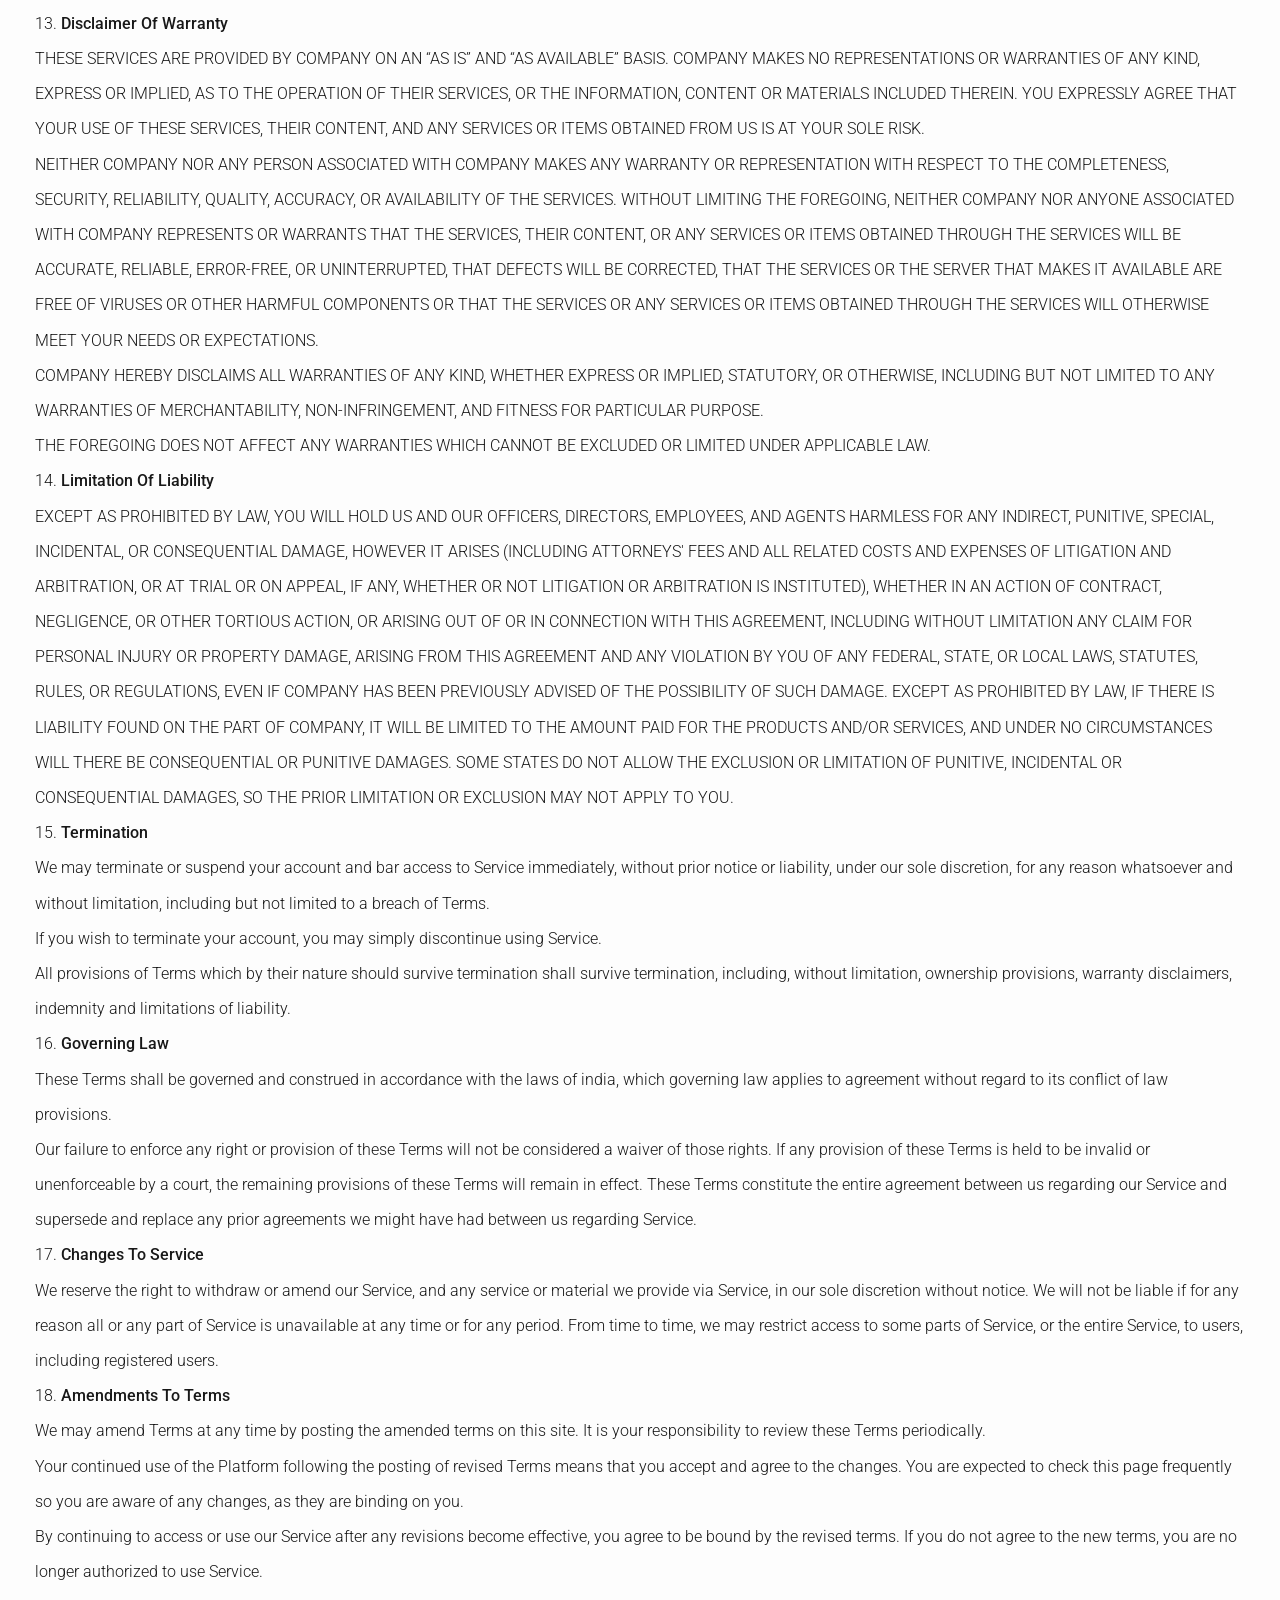
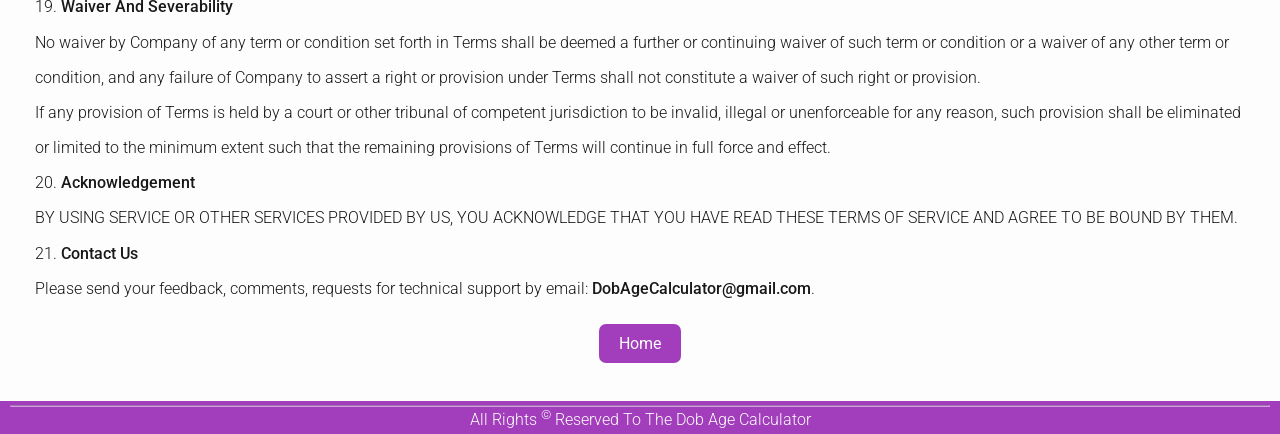
<file: Dob Age Calculator - Online/termsandconditions.html>
<!DOCTYPE html>
<html lang="en">

<head>
  <meta charset="UTF-8">
  <meta http-equiv="X-UA-Compatible" content="IE=edge">
  <meta name="viewport" content="width=device-width, initial-scale=1.0">
  <title>Dob Age Calculator - Terms and Conditions </title>

  <meta property="og:title" content="Age Calculator - Find Your Exact Age" />
  <meta property="og:description" content="Know your exact age and how many days until your next birthday." />
  <meta property="og:image" content="https://dobagecalculator.online/img/og.jpg" />
  <meta property="og:url" content="https://dobagecalculator.online" />
  <meta property="og:logo" content="https://dobagecalculator.online/img/logo.png" />
  <meta property="og:type" content="website" />

  <link rel="apple-touch-icon" sizes="180x180" href="https://dobagecalculator.online/img/favicon/apple-touch-icon.png">
  <link rel="icon" type="image/png" sizes="32x32" href="https://dobagecalculator.online/img/favicon/favicon-32x32.png">
  <link rel="icon" type="image/png" sizes="16x16" href="https://dobagecalculator.online/img/favicon/favicon-16x16.png">
  <link rel="manifest" href="https://dobagecalculator.online/img/favicon/site.webmanifest">
  <link rel="mask-icon" href="https://dobagecalculator.online/img/favicon/safari-pinned-tab.svg" color="#5bbad5">
  <link rel="shortcut icon" href="https://dobagecalculator.online/img/favicon/favicon.ico">
  <meta name="msapplication-TileColor" content="#da532c">
  <meta name="msapplication-config" content="https://dobagecalculator.online/img/favicon/browserconfig.xml">
  <meta name="theme-color" content="#ffffff">

  <link rel="preconnect" href="https://fonts.googleapis.com">
  <link rel="preconnect" href="https://fonts.gstatic.com" crossorigin>
  <link
    href="https://fonts.googleapis.com/css2?family=Roboto:ital,wght@0,100;0,300;0,400;0,500;0,700;0,900;1,100;1,300;1,400;1,500;1,700;1,900&display=swap"
    rel="stylesheet">

  <link rel="stylesheet" href="./css/style.css">
  <link rel="stylesheet" href="./css/color-var.css">
  <link rel="stylesheet" href="./css/termsandconditions.css">

  <!-- Google tag (gtag.js) -->
  <script async src="https://www.googletagmanager.com/gtag/js?id=G-6TN190CVE0"></script>
  <script>
    window.dataLayer = window.dataLayer || [];
    function gtag() { dataLayer.push(arguments); }
    gtag('js', new Date());

    gtag('config', 'G-6TN190CVE0');
  </script>

</head>

<body>
  <nav>
    <div class="logo" onclick="window.open('./index.html', '_self')">Dob Age Calculator</div>
    <ul id="navLinks">
      <li onclick="window.open('./index.html', '_self')">Home</li>
      <li onclick="window.open('./tools.html', '_self')">Tools</li>
      <li onclick="window.open('./aboutus.html', '_self')">About Us</li>
      <li onclick="window.open('./contactus.html', '_self')">Contact Us</li>
      <li onclick="window.open('./privacypolicy.html', '_self')">Privacy Policy</li>
      <li onclick="window.open('./termsandconditions.html', '_self')" class="active-menu">Term and Conditions</li>
    </ul>
    <div class="menu-btn"><img id="menuImg" src="img/menu.png" alt="menu exped and collape"></div>
  </nav>

  <main>

    <h2>Terms and Conditions</h2>
    <p>Last updated: 01/09/2024</p>
    <p>1. <b>Introduction</b></p>
    <p>Welcome to <b>Dob Age Calculator</b> (“Company”, “we”, “our”, “us”)!</p>
    <p>These Terms of Service (“Terms”, “Terms of Service”) govern your use of our website located at
      <b>https://dobagecalculator.online</b> (together or individually “Service”) operated by <b>Dob Age Calculator</b>.
    </p>
    <p>Our Privacy Policy also governs your use of our Service and explains how we collect, safeguard and disclose
      information that results from your use of our web pages.</p>
    <p>Your agreement with us includes these Terms and our Privacy Policy (“Agreements”). You acknowledge that you have
      read and understood Agreements, and agree to be bound of them.</p>
    <p>If you do not agree with (or cannot comply with) Agreements, then you may not use the Service, but please let us
      know by emailing at <b>dobagecalculator@gmail.com</b> so we can try to find a solution. These Terms apply to
      all
      visitors, users and others who wish to access or use Service.</p>
    <p>2. <b>Communications</b></p>
    <p>By using our Service, you agree to subscribe to newsletters, marketing or promotional materials and other
      information we may send. However, you may opt out of receiving any, or all, of these communications from us by
      following the unsubscribe link or by emailing at dobagecalculator@gmail.com</p>

    <p>3. <b>Contests, Sweepstakes and Promotions</b></p>
    <p>Any contests, sweepstakes or other promotions (collectively, “Promotions”) made available through Service may be
      governed by rules that are separate from these Terms of Service. If you participate in any Promotions, please
      review the applicable rules as well as our Privacy Policy. If the rules for a Promotion conflict with these Terms
      of Service, Promotion rules will apply.</p>


    <p>4. <b>Content</b></p>
    <p>Content found on or through this Service are the property of Dob Age Calculator or used with permission. You may
      not
      distribute, modify, transmit, reuse, download, repost, copy, or use said Content, whether in whole or in part, for
      commercial purposes or for personal gain, without express advance written permission from us.</p>
    <p>5. <b>Prohibited Uses</b></p>
    <p>You may use Service only for lawful purposes and in accordance with Terms. You agree not to use Service:</p>
    <p>0.1. In any way that violates any applicable national or international law or regulation.</p>
    <p>0.2. For the purpose of exploiting, harming, or attempting to exploit or harm minors in any way by exposing them
      to inappropriate content or otherwise.</p>
    <p>0.3. To transmit, or procure the sending of, any advertising or promotional material, including any “junk mail”,
      “chain letter,” “spam,” or any other similar solicitation.</p>
    <p>0.4. To impersonate or attempt to impersonate Company, a Company employee, another user, or any other person or
      entity.</p>
    <p>0.5. In any way that infringes upon the rights of others, or in any way is illegal, threatening, fraudulent, or
      harmful, or in connection with any unlawful, illegal, fraudulent, or harmful purpose or activity.</p>
    <p>0.6. To engage in any other conduct that restricts or inhibits anyone's use or enjoyment of Service, or which, as
      determined by us, may harm or offend Company or users of Service or expose them to liability.</p>
    <p>Additionally, you agree not to:</p>
    <p>0.1. Use Service in any manner that could disable, overburden, damage, or impair Service or interfere with any
      other party's use of Service, including their ability to engage in real time activities through Service.</p>
    <p>0.2. Use any robot, spider, or other automatic device, process, or means to access Service for any purpose,
      including monitoring or copying any of the material on Service.</p>
    <p>0.3. Use any manual process to monitor or copy any of the material on Service or for any other unauthorized
      purpose without our prior written consent.</p>
    <p>0.4. Use any device, software, or routine that interferes with the proper working of Service.</p>
    <p>0.5. Introduce any viruses, trojan horses, worms, logic bombs, or other material which is malicious or
      technologically harmful.</p>
    <p>0.6. Attempt to gain unauthorized access to, interfere with, damage, or disrupt any parts of Service, the server
      on which Service is stored, or any server, computer, or database connected to Service.</p>
    <p>0.7. Attack Service via a denial-of-service attack or a distributed denial-of-service attack.</p>
    <p>0.8. Take any action that may damage or falsify Company rating.</p>
    <p>0.9. Otherwise attempt to interfere with the proper working of Service.</p>
    <p>6. <b>Analytics</b></p>
    <p>We may use third-party Service Providers to monitor and analyze the use of our Service.</p>
    <p>7. <b>No Use By Minors</b></p>
    <p>Service is intended only for access and use by individuals at least eighteen (18) years old. By accessing or
      using Service, you warrant and represent that you are at least eighteen (18) years of age and with the full
      authority, right, and capacity to enter into this agreement and abide by all of the terms and conditions of Terms.
      If you are not at least eighteen (18) years old, you are prohibited from both the access and usage of Service.</p>

    <p>8. <b>Intellectual Property</b></p>
    <p>Service and its original content (excluding Content provided by users), features and functionality are and will
      remain the exclusive property of Dob Age Calculator and its licensors. Service is protected by copyright,
      trademark, and
      other laws of and foreign countries. Our trademarks may not be used in connection with any product or service
      without the prior written consent of Dob Age Calculator.</p>
    <p>9. <b>Copyright Policy</b></p>
    <p>We respect the intellectual property rights of others. It is our policy to respond to any claim that Content
      posted on Service infringes on the copyright or other intellectual property rights (“Infringement”) of any person
      or entity.</p>
    <p>If you are a copyright owner, or authorized on behalf of one, and you believe that the copyrighted work has been
      copied in a way that constitutes copyright infringement, please submit your claim via email to
      dobagecalculator@gmail.com, with the subject line: “Copyright Infringement” and include in your claim a
      detailed
      description of the alleged Infringement as detailed below, under “DMCA Notice and Procedure for Copyright
      Infringement Claims”</p>
    <p>You may be held accountable for damages (including costs and attorneys' fees) for misrepresentation or bad-faith
      claims on the infringement of any Content found on and/or through Service on your copyright.</p>
    <p>10. <b>DMCA Notice and Procedure for Copyright Infringement Claims</b></p>
    <p>You may submit a notification pursuant to the Digital Millennium Copyright Act (DMCA) by providing our Copyright
      Agent with the following information in writing (see 17 U.S.C 512(c)(3) for further detail):</p>
    <p>0.1. an electronic or physical signature of the person authorized to act on behalf of the owner of the
      copyright's interest;</p>
    <p>0.2. a description of the copyrighted work that you claim has been infringed, including the URL (i.e., web page
      address) of the location where the copyrighted work exists or a copy of the copyrighted work;</p>
    <p>0.3. identification of the URL or other specific location on Service where the material that you claim is
      infringing is located;</p>
    <p>0.4. your address, telephone number, and email address;</p>
    <p>0.5. a statement by you that you have a good faith belief that the disputed use is not authorized by the
      copyright owner, its agent, or the law;</p>
    <p>0.6. a statement by you, made under penalty of perjury, that the above information in your notice is accurate and
      that you are the copyright owner or authorized to act on the copyright owner's behalf.</p>
    <p>You can contact our Copyright Agent via email at dobagecalculator@gmail.com.</p>
    <p>11. <b>Error Reporting and Feedback</b></p>
    <p>You may provide us either directly at dobagecalculator@gmail.com or via third party sites and tools with
      information
      and feedback concerning errors, suggestions for improvements, ideas, problems, complaints, and other matters
      related to our Service (“Feedback”). You acknowledge and agree that: (i) you shall not retain, acquire or assert
      any intellectual property right or other right, title or interest in or to the Feedback; (ii) Company may have
      development ideas similar to the Feedback; (iii) Feedback does not contain confidential information or proprietary
      information from you or any third party; and (iv) Company is not under any obligation of confidentiality with
      respect to the Feedback. In the event the transfer of the ownership to the Feedback is not possible due to
      applicable mandatory laws, you grant Company and its affiliates an exclusive, transferable, irrevocable,
      free-of-charge, sub-licensable, unlimited and perpetual right to use (including copy, modify, create derivative
      works, publish, distribute and commercialize) Feedback in any manner and for any purpose.</p>
    <p>12. <b>Links To Other Web Sites</b></p>
    <p>Our Service may contain links to third party web sites or services that are not owned or controlled by Dob Age
      Calculator.
    </p>
    <p>Dob Age Calculator has no control over, and assumes no responsibility for the content, privacy policies, or
      practices of any
      third party web sites or services. We do not warrant the offerings of any of these entities/individuals or their
      websites.</p>
    <p>YOU ACKNOWLEDGE AND AGREE THAT COMPANY SHALL NOT BE RESPONSIBLE OR LIABLE, DIRECTLY OR INDIRECTLY, FOR ANY DAMAGE
      OR LOSS CAUSED OR ALLEGED TO BE CAUSED BY OR IN CONNECTION WITH USE OF OR RELIANCE ON ANY SUCH CONTENT, GOODS OR
      SERVICES AVAILABLE ON OR THROUGH ANY SUCH THIRD PARTY WEB SITES OR SERVICES.</p>
    <p>WE STRONGLY ADVISE YOU TO READ THE TERMS OF SERVICE AND PRIVACY POLICIES OF ANY THIRD PARTY WEB SITES OR SERVICES
      THAT YOU VISIT.</p>
    <p>13. <b>Disclaimer Of Warranty</b></p>
    <p>THESE SERVICES ARE PROVIDED BY COMPANY ON AN “AS IS” AND “AS AVAILABLE” BASIS. COMPANY MAKES NO REPRESENTATIONS
      OR WARRANTIES OF ANY KIND, EXPRESS OR IMPLIED, AS TO THE OPERATION OF THEIR SERVICES, OR THE INFORMATION, CONTENT
      OR MATERIALS INCLUDED THEREIN. YOU EXPRESSLY AGREE THAT YOUR USE OF THESE SERVICES, THEIR CONTENT, AND ANY
      SERVICES OR ITEMS OBTAINED FROM US IS AT YOUR SOLE RISK.</p>
    <p>NEITHER COMPANY NOR ANY PERSON ASSOCIATED WITH COMPANY MAKES ANY WARRANTY OR REPRESENTATION WITH RESPECT TO THE
      COMPLETENESS, SECURITY, RELIABILITY, QUALITY, ACCURACY, OR AVAILABILITY OF THE SERVICES. WITHOUT LIMITING THE
      FOREGOING, NEITHER COMPANY NOR ANYONE ASSOCIATED WITH COMPANY REPRESENTS OR WARRANTS THAT THE SERVICES, THEIR
      CONTENT, OR ANY SERVICES OR ITEMS OBTAINED THROUGH THE SERVICES WILL BE ACCURATE, RELIABLE, ERROR-FREE, OR
      UNINTERRUPTED, THAT DEFECTS WILL BE CORRECTED, THAT THE SERVICES OR THE SERVER THAT MAKES IT AVAILABLE ARE FREE OF
      VIRUSES OR OTHER HARMFUL COMPONENTS OR THAT THE SERVICES OR ANY SERVICES OR ITEMS OBTAINED THROUGH THE SERVICES
      WILL OTHERWISE MEET YOUR NEEDS OR EXPECTATIONS.</p>
    <p>COMPANY HEREBY DISCLAIMS ALL WARRANTIES OF ANY KIND, WHETHER EXPRESS OR IMPLIED, STATUTORY, OR OTHERWISE,
      INCLUDING BUT NOT LIMITED TO ANY WARRANTIES OF MERCHANTABILITY, NON-INFRINGEMENT, AND FITNESS FOR PARTICULAR
      PURPOSE.</p>
    <p>THE FOREGOING DOES NOT AFFECT ANY WARRANTIES WHICH CANNOT BE EXCLUDED OR LIMITED UNDER APPLICABLE LAW.</p>
    <p>14. <b>Limitation Of Liability</b></p>
    <p>EXCEPT AS PROHIBITED BY LAW, YOU WILL HOLD US AND OUR OFFICERS, DIRECTORS, EMPLOYEES, AND AGENTS HARMLESS FOR ANY
      INDIRECT, PUNITIVE, SPECIAL, INCIDENTAL, OR CONSEQUENTIAL DAMAGE, HOWEVER IT ARISES (INCLUDING ATTORNEYS' FEES AND
      ALL RELATED COSTS AND EXPENSES OF LITIGATION AND ARBITRATION, OR AT TRIAL OR ON APPEAL, IF ANY, WHETHER OR NOT
      LITIGATION OR ARBITRATION IS INSTITUTED), WHETHER IN AN ACTION OF CONTRACT, NEGLIGENCE, OR OTHER TORTIOUS ACTION,
      OR ARISING OUT OF OR IN CONNECTION WITH THIS AGREEMENT, INCLUDING WITHOUT LIMITATION ANY CLAIM FOR PERSONAL INJURY
      OR PROPERTY DAMAGE, ARISING FROM THIS AGREEMENT AND ANY VIOLATION BY YOU OF ANY FEDERAL, STATE, OR LOCAL LAWS,
      STATUTES, RULES, OR REGULATIONS, EVEN IF COMPANY HAS BEEN PREVIOUSLY ADVISED OF THE POSSIBILITY OF SUCH DAMAGE.
      EXCEPT AS PROHIBITED BY LAW, IF THERE IS LIABILITY FOUND ON THE PART OF COMPANY, IT WILL BE LIMITED TO THE AMOUNT
      PAID FOR THE PRODUCTS AND/OR SERVICES, AND UNDER NO CIRCUMSTANCES WILL THERE BE CONSEQUENTIAL OR PUNITIVE DAMAGES.
      SOME STATES DO NOT ALLOW THE EXCLUSION OR LIMITATION OF PUNITIVE, INCIDENTAL OR CONSEQUENTIAL DAMAGES, SO THE
      PRIOR LIMITATION OR EXCLUSION MAY NOT APPLY TO YOU.</p>
    <p>15. <b>Termination</b></p>
    <p>We may terminate or suspend your account and bar access to Service immediately, without prior notice or
      liability, under our sole discretion, for any reason whatsoever and without limitation, including but not limited
      to a breach of Terms.</p>
    <p>If you wish to terminate your account, you may simply discontinue using Service.</p>
    <p>All provisions of Terms which by their nature should survive termination shall survive termination, including,
      without limitation, ownership provisions, warranty disclaimers, indemnity and limitations of liability.</p>
    <p>16. <b>Governing Law</b></p>
    <p>These Terms shall be governed and construed in accordance with the laws of india, which governing law applies to
      agreement without regard to its conflict of law provisions.</p>
    <p>Our failure to enforce any right or provision of these Terms will not be considered a waiver of those rights. If
      any provision of these Terms is held to be invalid or unenforceable by a court, the remaining provisions of these
      Terms will remain in effect. These Terms constitute the entire agreement between us regarding our Service and
      supersede and replace any prior agreements we might have had between us regarding Service.</p>
    <p>17. <b>Changes To Service</b></p>
    <p>We reserve the right to withdraw or amend our Service, and any service or material we provide via Service, in our
      sole discretion without notice. We will not be liable if for any reason all or any part of Service is unavailable
      at any time or for any period. From time to time, we may restrict access to some parts of Service, or the entire
      Service, to users, including registered users.</p>
    <p>18. <b>Amendments To Terms</b></p>
    <p>We may amend Terms at any time by posting the amended terms on this site. It is your responsibility to review
      these Terms periodically.</p>
    <p>Your continued use of the Platform following the posting of revised Terms means that you accept and agree to the
      changes. You are expected to check this page frequently so you are aware of any changes, as they are binding on
      you.</p>
    <p>By continuing to access or use our Service after any revisions become effective, you agree to be bound by the
      revised terms. If you do not agree to the new terms, you are no longer authorized to use Service.</p>
    <p>19. <b>Waiver And Severability</b></p>
    <p>No waiver by Company of any term or condition set forth in Terms shall be deemed a further or continuing waiver
      of such term or condition or a waiver of any other term or condition, and any failure of Company to assert a right
      or provision under Terms shall not constitute a waiver of such right or provision.</p>
    <p>If any provision of Terms is held by a court or other tribunal of competent jurisdiction to be invalid, illegal
      or unenforceable for any reason, such provision shall be eliminated or limited to the minimum extent such that the
      remaining provisions of Terms will continue in full force and effect.</p>
    <p>20. <b>Acknowledgement</b></p>
    <p>BY USING SERVICE OR OTHER SERVICES PROVIDED BY US, YOU ACKNOWLEDGE THAT YOU HAVE READ THESE TERMS OF SERVICE AND
      AGREE TO BE BOUND BY THEM.</p>
    <p>21. <b>Contact Us</b></p>
    <p>Please send your feedback, comments, requests for technical support by email: <b>DobAgeCalculator@gmail.com</b>.
    </p>
    <h4 id="btn"><a href="index.html" class="a-btn link-hover">Home</a></h4>

  </main>

  <footer>
    <hr>
    All Rights <sup>©</sup> Reserved To The Dob Age Calculator
  </footer>
  <script src="./js/script.js"></script>
</body>

</html>
</file>
<file: Dob Age Calculator - Online/css/style.css>
@import url('https://fonts.googleapis.com/css2?family=Roboto:ital,wght@0,100;0,300;0,400;0,500;0,700;0,900;1,100;1,300;1,400;1,500;1,700;1,900&display=swap');

* {
  margin: 0;
  padding: 0;
  box-sizing: border-box;
  font-family: "Roboto", sans-serif;
  font-style: normal;
  scroll-behavior: smooth;
}

body {
  display: flex;
  flex-direction: column;
  margin: 0;
  min-height: 100vh;
}

.primary-color {
  color: var(--primary-color) !important;
}

.active-menu {
  backdrop-filter: brightness(1.2);
}

.a-btn {
  padding: 10px 20px;
  text-decoration: none;
  font-size: 16px;
  font-weight: 400;
  line-height: 45px;
  border-radius: 7px;
  color: var(--white-color);
  background: var(--primary-color);
  cursor: pointer;
}

.link-hover {
  transition: backdrop-filter, filter, color, background, background-color, box-shadow, border;
  transition-duration: 0.5s;
}

.link-hover:hover,
link-hover:focus {
  filter: brightness(1.2);
}

nav {
  display: flex;
  flex-direction: row;
  justify-content: space-between;
  flex-wrap: nowrap;
  align-items: center;
  color: var(--white-color);
  background: var(--primary-color);
  cursor: default;
}

.menu-nav {
  flex-direction: column;
}

.menu-nav-links {
  display: flex !important;
}

.menu-nav-img {
  content: url(../img/close.png);
}

nav ul {
  display: flex;
  flex-direction: row;
  justify-content: center;
  flex-wrap: nowrap;
  align-items: center;
}

nav ul li {
  padding: 10px 10px;
  font-weight: 300;
  list-style: none;
  cursor: pointer;
  transition: backdrop-filter, filter, color, background, background-color;
  transition-duration: 0.5s;
}

nav ul li:hover {
  backdrop-filter: brightness(1.2);
}

.logo {
  padding: 10px 10px;
  font-weight: bold;
  background: unset;
  cursor: pointer;
}

.menu-btn>img {
  display: none;
  margin: 2px 10px;
  width: 2.0rem;
  filter: invert(1);
  cursor: pointer;
}

@media screen and (max-width: 550px) {

  nav ul {
    flex-direction: column;
  }

  nav ul li:hover {
    backdrop-filter: none;
  }

  .menu-btn>img {
    display: unset;
  }

  nav {
    flex-direction: row;
  }

  #navLinks {
    display: none;
  }

}

main {
  flex: 1;
  padding: 2.2rem;
  color: var(--black-color);
  background: var(--white-color);
  cursor: default;
}

footer {
  padding: 4px 10px;
  text-align: center;
  font-weight: 300;
  color: var(--white-color);
  background: var(--primary-color);
  cursor: default;
}

hr {
  opacity: 0.5;
  border-color: var(--white-color);
}
</file>
<file: Dob Age Calculator - Online/css/color-var.css>
* {
  /* --primary-color: mediumorchid; */
  --primary-color: #a23ebb;

  --gradient-first-color: #E3FDF5;
  --gradient-second-color: #FFE6FA;

  --white-color: #FDFDFD;
  --grey-color: #F2F2F2;
  --black-color: #181818;
}
</file>
<file: Dob Age Calculator - Online/css/index.css>
#toolBox {
    /* margin-top: 1.2rem; */
}

#toolBox label {
    display: block;
    font-size: large;
}

label {
    cursor: pointer;
}

.focus {
    animation: ani-frst 200ms;
}

:root {
    --focus-clr: blue;
}

@keyframes ani-frst {
    0% {
        transform: translateX(0);
        box-shadow: none;
    }

    25% {
        transform: translateX(5px);
        box-shadow: -1px 0px 13px var(--focus-clr);
    }

    50% {
        transform: translateX(-5px);
        box-shadow: -1px 0px 13px var(--focus-clr);
    }

    75% {
        transform: translateX(5px);
        box-shadow: -1px 0px 13px var(--focus-clr);
    }

    100% {
        transform: translateX(0);
        box-shadow: none;
    }
}

input[type="date"] {
    margin: 1rem 1.5rem;
    padding: 0.5rem 0.5rem;
    min-width: 8rem;
    outline: none;
    border: 1px solid var(--black-color);
    border-radius: 0.5rem;
    font-size: large;
}

::-webkit-calendar-picker-indicator {
    cursor: pointer;
}

input[type="button"] {
    margin: 0.2rem 1.2rem;
    padding: 0.5rem 0.5rem;
    min-width: 8rem;
    outline: 0;
    border: none;
    border-radius: 0.5rem;
    font-size: medium;
    color: var(--white-color);
    cursor: pointer;
    transition: backdrop-filter, filter, color, background, background-color, box-shadow, border;
    transition-duration: 0.5s;
}

#mainBox {
    display: flex;
    flex-direction: column;
    flex-wrap: nowrap;
    align-items: center;
    justify-content: flex-start;
}

#mainBox>div {
    display: flex;
    flex-direction: row;
    flex-wrap: nowrap;
    align-items: center;
    justify-content: center;

    margin: 1.5rem 1.5rem;
}

#inputDiv {}

#inputDiv>div {
    display: flex;
    flex-direction: column;
    flex-wrap: nowrap;
    align-items: center;
    justify-content: flex-start;
}

#inputDiv:first-child {}

#inputDiv:last-child {}

#btnDiv>input {
    font-size: large;
}

#btnDiv>input:nth-child(1) {
    background: var(--primary-color);
}

#btnDiv>input:nth-child(2) {
    background: var(--black-color);
}

#outputDiv {
    height: 8rem;
    width: 100%;
}

#outputDiv h4 {
    text-align: center;
    font-size: x-large;
}

#outputDiv hr {
    margin-bottom: 1rem;
}

#outputDiv #y {}

#outputDiv #m {}

#outputDiv #d {}



/* This CSS for Text */
.txt-cen {
    text-align: center;
}

#toolText {
    margin-top: 2rem;
}

#toolText>* {
    line-height: 2.2rem;
}

#toolText>h2 {
    margin: 1.2rem 0;
}

#toolText li {
    list-style: none;
    font-weight: 300;
}

#toolText h1,
h2,
h3,
h4 {
    font-weight: 400;
}

h2,
h3 {
    text-align: center;
    font-weight: 400;
    line-height: 2.2rem;
    background: linear-gradient(90deg, transparent, var(--grey-color), transparent);
}

#toolText p {
    font-weight: 300;
}

#toolText pre {
    font-weight: 300;
}

#toolText b {
    font-weight: 400;
}

#toolText strong {
    font-weight: 500;
}


@media screen and (max-width: 450px) {
    #mainBox>div {
        flex-direction: column;
    }
}
</file>
<file: Dob Age Calculator - Online/css/aboutus.css>
main>* {
    margin: 2px 0px;
    line-height: 2.2rem
}

.m-top {
    margin-top: 2.2rem;
}

main h2 {
    text-align: center;
    font-weight: 400;
    line-height: 2.2rem;
    background: linear-gradient(90deg, transparent, var(--grey-color), transparent);
}

main p {
    text-align: center;
    font-size: larger;
    font-weight: 300;
}

main h4 {
    text-align: center;
    font-size: larger;
    font-weight: 400;
}

main b {
    font-weight: 500;
}
</file>
<file: Dob Age Calculator - Online/css/contactus.css>
main>h2 {
    text-align: center;
    font-weight: 400;
    line-height: 2.2rem;
    background: linear-gradient(90deg, transparent, var(--grey-color), transparent);
}

#statusMsg {
    display: none;
    text-align: center;
    font-size: larger;
    color: var(--white-color);
    background: linear-gradient(90deg, transparent, var(--primary-color), transparent);
}

#bigBox {
    display: flex;
    flex-direction: row;
    flex-wrap: nowrap;
    justify-content: center;
    align-items: stretch;
    margin: 1rem;
    padding: 1rem;
}

#bigBox>div {
    padding: 1rem;
    width: 40%;
    border: 2px solid var(--grey-color);
    border-radius: 10px;
}

#leftBox {
    z-index: 1;
    box-shadow: var(--black-color) 10px 0px 12px -12px;
}

form input[type="text"],
input[type="email"],
textarea {
    display: block;
    margin: 6px 0px;
    padding: 8px 12px;
    width: 100%;
    font-weight: 400;
    line-height: 1.5;
    color: var(--black-color);
    background: var(--white-color);
    background-clip: padding-box;
    border: 1px solid var(--grey-color);
    appearance: none;
    border-radius: 4px;

    resize: vertical;
    transition: backdrop-filter, filter, color, background, background-color, box-shadow, border;
    transition-duration: 0.5s;
}

form input[type="text"]:focus,
input[type="email"]:focus,
textarea:focus {
    outline: 0;
    border-color: var(--primary-color);
}

form input[type="submit"] {
    display: inline-block;
    padding: 0 56px;
    width: 100%;
    height: 45px;
    outline: 0;
    border: none;
    font-size: 16px;
    font-weight: 400;
    line-height: 45px;
    border-radius: 7px;
    color: var(--white-color);
    background: var(--primary-color);
    cursor: pointer;
    transition: backdrop-filter, filter, color, background, background-color, box-shadow, border;
    transition-duration: 0.5s;
}

form input[type="submit"]:hover,
form input[type="submit"]:focus {
    filter: brightness(1.2);
}

#rightBox {
    display: flex;
    flex-direction: column;
    flex-wrap: nowrap;
    align-items: center;
    justify-content: space-around;
    background-image: linear-gradient(-225deg, var(--gradient-first-color) 0%, var(--gradient-second-color) 100%);
}

#rightBox>* {
    margin: 10px 0px;
    font-weight: 300;
    text-align: center;
}

#rightBox h4 {
    font-weight: 400;
}

#rightBox b {
    font-weight: 400;
}

#rightBox a {
    margin-top: 1rem;
    font-size: x-large;
    font-weight: 400;
    text-decoration: none;
    color: var(--primary-color);
}


@media screen and (max-width: 800px) {

    #bigBox {
        flex-direction: column;
    }

    #bigBox>div {
        width: 100%;
    }

    #leftBox {
        box-shadow: var(--black-color) 0px 10px 12px -12px;
    }

}

@media screen and (max-width: 500px) {

    #bigBox>div {
        width: 100%;
    }

    #rightBox {
        display: none;
    }

    #leftBox {
        box-shadow: none;
    }

}
</file>
<file: Dob Age Calculator - Online/css/privacypolicy.css>
main>* {
    line-height: 2.2rem;
}

main li {
    list-style: none;
    font-weight: 300;
}

main h2 {
    text-align: center;
    font-weight: 400;
    line-height: 2.2rem;
    background: linear-gradient(90deg, transparent, var(--grey-color), transparent);
}

main h1,
h2,
h3,
h4 {
    font-weight: 400;
}

main p {
    font-weight: 300;
}

main strong,
b {
    font-weight: 500;
}

main a {
    text-decoration: none;
    font-size: large;
    font-weight: 400;
    color: var(--primary-color);
}

#btn {
    margin-top: 15px;
    text-align: center;
}
</file>
<file: Dob Age Calculator - Online/css/termsandconditions.css>
main>* {
    line-height: 2.2rem;
}

main li {
    list-style: none;
    font-weight: 300;
}

main h1,
h2,
h3,
h4 {
    font-weight: 400;
}

h2 {
    text-align: center;
    font-weight: 400;
    line-height: 2.2rem;
    background: linear-gradient(90deg, transparent, var(--grey-color), transparent);
}

main p {
    font-weight: 300;
}

main strong,
b {
    font-weight: 500;
}

#btn {
    margin-top: 15px;
    text-align: center;
}
</file>
